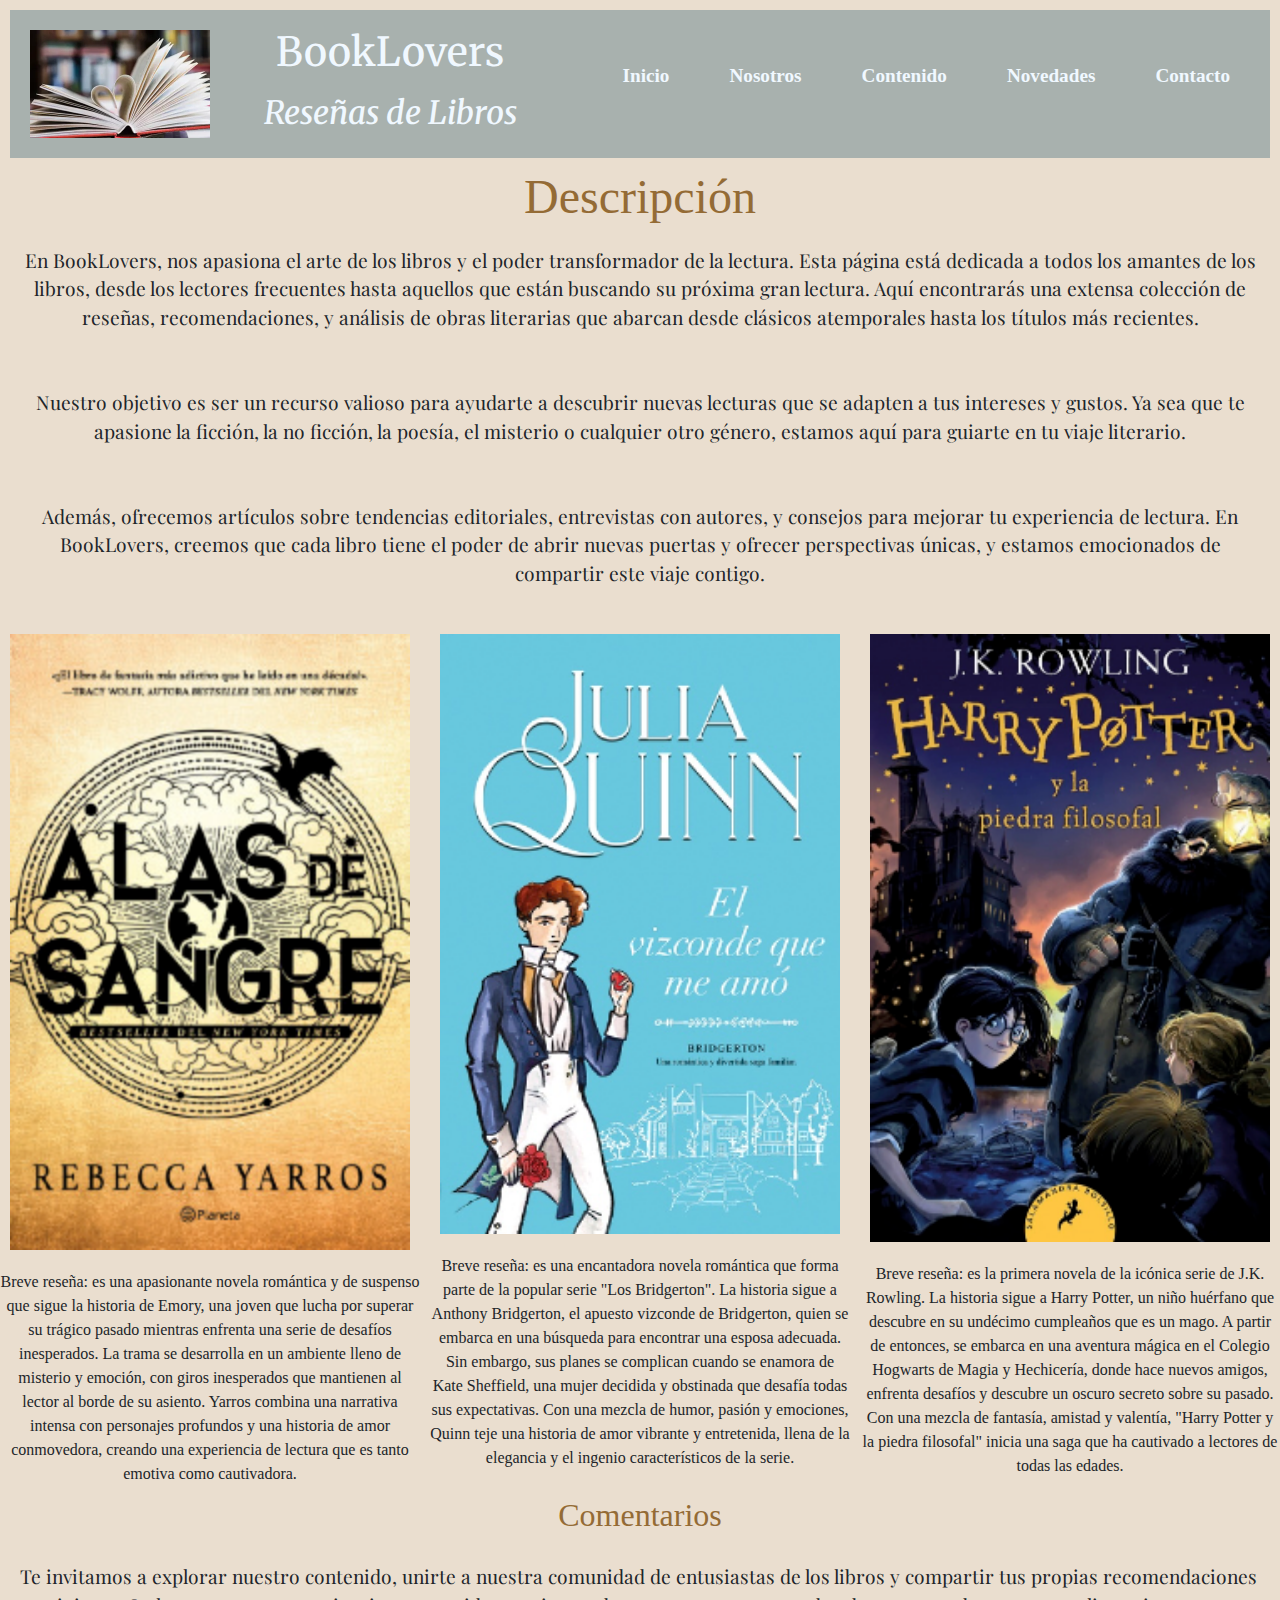
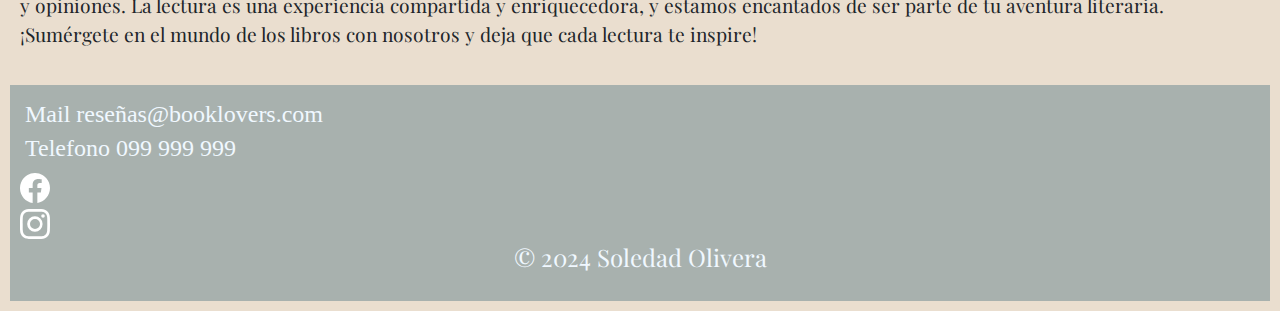
<file: index.html>
<!DOCTYPE html>
<html lang="es">
<head>
    <meta charset="UTF-8">
    <meta http-equiv="X-UA-Compatible" content="ie=edge">
    <meta name="viewport" content="width=device-width, initial-scale=1.0">
    <link rel="shortcut icon" href="./img/favicon.ico" type="image/x-icon">
    <meta name="description" content="Reseñas sobre libros: concretas e interesantes para tomar la decisión de leerlos.">
    <meta name="keywords" content="HTML, CONTACTO, CONTENIDO, NOSOTROS, NOVEDADES, LIBROS, RESEÑA, JS, CSS, AOS, BOOTSTRAP, BOOKLOVERS">

    <!-- Incerto cd, de google fonts -->
    <link rel="preconnect" href="https://fonts.googleapis.com">
    <link rel="preconnect" href="https://fonts.gstatic.com" crossorigin>
    <link href="https://fonts.googleapis.com/css2?family=Merriweather:ital,wght@0,300;0,400;0,700;0,900;1,300;1,400;1,700;1,900&family=Playfair+Display:ital,wght@0,400..900;1,400..900&display=swap" rel="stylesheet">

   <!-- Inserto Bootstrap´s CSS y JS -->
    <link href="https://cdn.jsdelivr.net/npm/bootstrap@5.3.3/dist/css/bootstrap.min.css" rel="stylesheet" integrity="sha384-QWTKZyjpPEjISv5WaRU9OFeRpok6YctnYmDr5pNlyT2bRjXh0JMhjY6hW+ALEwIH" crossorigin="anonymous">

    <!-- Inserto Animaciones-->
    <link rel="stylesheet" href="https://cdnjs.cloudflare.com/ajax/libs/animate.css/4.1.1/animate.min.css">

    <!-- Inserto AOS-->
    <link href="https://unpkg.com/aos@2.3.1/dist/aos.css" rel="stylesheet">

    <!-- Aca inserto css -->
    <link rel="stylesheet" href="./css/style.css">

    <title>BookLovers</title>
</head>
<body>
   <header>
    <img src="./img/Logo.png" alt="Logo BookLovers">
    <div class="section_titulo">
        <h1>BookLovers</h1>
        <h2><em>Reseñas de Libros</em></h2>
    </div>   
    <nav>
        <label class="label-hamburguesa" for="menu-hamburguesa">
            <svg xmlns="http://www.w3.org/2000/svg" width="40" height="40" fill="currentColor" class="list_icon" viewBox="0 0 16 16">
                <path fill-rule="evenodd" d="M2.5 12a.5.5 0 0 1 .5-.5h10a.5.5 0 0 1 0 1H3a.5.5 0 0 1-.5-.5m0-4a.5.5 0 0 1 .5-.5h10a.5.5 0 0 1 0 1H3a.5.5 0 0 1-.5-.5m0-4a.5.5 0 0 1 .5-.5h10a.5.5 0 0 1 0 1H3a.5.5 0 0 1-.5-.5"/>
              </svg>
        </label>
        <input class="menu-hamburguesa" type="checkbox" name="" id="menu-hamburguesa">
         <ul class="menu">
            <li> 
                <a href="#">Inicio</a>
            </li>
            <li>
                <a href="./pages/nosotros.html">Nosotros</a>
            </li>
            <li> 
                <a href="./pages/contenido.html">Contenido</a>
            </li>
            <li> 
                <a href="./pages/novedades.html">Novedades</a>
            </li>
            <li>
                <a href="./pages/contacto.html">Contacto</a>
            </li>
        </ul>
    </nav>
   </header>

   <main class="acomodar_contenido">
    <section class="section1">
        <h2 class="subtitulo animate__animated animate__heartBeat">Descripción</h2>
        <p> En BookLovers, nos apasiona el arte de los libros y el poder transformador de la lectura. Esta página está dedicada a todos los amantes de los libros, desde los lectores frecuentes hasta aquellos que están buscando su próxima gran lectura. Aquí encontrarás una extensa colección de reseñas, recomendaciones, y análisis de obras literarias que abarcan desde clásicos atemporales hasta los títulos más recientes.
        </p>    
        <p>Nuestro objetivo es ser un recurso valioso para ayudarte a descubrir nuevas lecturas que se adapten a tus intereses y gustos. Ya sea que te apasione la ficción, la no ficción, la poesía, el misterio o cualquier otro género, estamos aquí para guiarte en tu viaje literario. 
        </p>
        <p>Además, ofrecemos artículos sobre tendencias editoriales, entrevistas con autores, y consejos para mejorar tu experiencia de lectura. En BookLovers, creemos que cada libro tiene el poder de abrir nuevas puertas y ofrecer perspectivas únicas, y estamos emocionados de compartir este viaje contigo. 
        </p>  
    </section>
    <section class="section2">
        <div class="imagenes"> 
            <div class="imagenes1"> 
                <img src="./img/Libro1.png" data-aos="zoom-in" alt="Libro Alas de Sangre">
                <p class="parrafo"> Breve reseña: es una apasionante novela romántica y de suspenso que sigue la historia de Emory, una joven que lucha por superar su trágico pasado mientras enfrenta una serie de desafíos inesperados. La trama se desarrolla en un ambiente lleno de misterio y emoción, con giros inesperados que mantienen al lector al borde de su asiento. Yarros combina una narrativa intensa con personajes profundos y una historia de amor conmovedora, creando una experiencia de lectura que es tanto emotiva como cautivadora.</p>
            </div>
            <div class="imagenes1"> 
                <img src="./img/Libro2.png" data-aos="zoom-in" alt="Libro El Vizconde que me amo"> 
                <p class="parrafo"> Breve reseña: es una encantadora novela romántica que forma parte de la popular serie "Los Bridgerton". La historia sigue a Anthony Bridgerton, el apuesto vizconde de Bridgerton, quien se embarca en una búsqueda para encontrar una esposa adecuada. Sin embargo, sus planes se complican cuando se enamora de Kate Sheffield, una mujer decidida y obstinada que desafía todas sus expectativas. Con una mezcla de humor, pasión y emociones, Quinn teje una historia de amor vibrante y entretenida, llena de la elegancia y el ingenio característicos de la serie.</p>
            </div>
            <div class="imagenes1"> 
                <img src="./img/Libro3.png" data-aos="zoom-in" alt="Libro Harry Potter y la Piedra Filosofal">
                <p class="parrafo"> Breve reseña: es la primera novela de la icónica serie de J.K. Rowling. La historia sigue a Harry Potter, un niño huérfano que descubre en su undécimo cumpleaños que es un mago. A partir de entonces, se embarca en una aventura mágica en el Colegio Hogwarts de Magia y Hechicería, donde hace nuevos amigos, enfrenta desafíos y descubre un oscuro secreto sobre su pasado. Con una mezcla de fantasía, amistad y valentía, "Harry Potter y la piedra filosofal" inicia una saga que ha cautivado a lectores de todas las edades.</p> 
            </div>
        </div>
    </section>
    <section class="section3">
        <h2 class="subtitulo">Comentarios</h2>
        <p>Te invitamos a explorar nuestro contenido, unirte a nuestra comunidad de entusiastas de los libros y compartir tus propias recomendaciones y opiniones. La lectura es una experiencia compartida y enriquecedora, y estamos encantados de ser parte de tu aventura literaria. ¡Sumérgete en el mundo de los libros con nosotros y deja que cada lectura te inspire!</p>
    </section>
   </main>

   <footer>
    <h4>Mail reseñas@booklovers.com</h4>
    <h4>Telefono 099 999 999</h4>
    <div class="social-media">
        <div class="Facebook">
            <a href="https://www.facebook.com/facebook?locale=es_LA" target="_blank" aria-label="Facebook">
            <svg xmlns="http://www.w3.org/2000/svg" width="30" height="30" fill="currentColor" class="bi bi-facebook" viewBox="0 0 16 16">
                <path d="M16 8.049c0-4.446-3.582-8.05-8-8.05C3.58 0-.002 3.603-.002 8.05c0 4.017 2.926 7.347 6.75 7.951v-5.625h-2.03V8.05H6.75V6.275c0-2.017 1.195-3.131 3.022-3.131.876 0 1.791.157 1.791.157v1.98h-1.009c-.993 0-1.303.621-1.303 1.258v1.51h2.218l-.354 2.326H9.25V16c3.824-.604 6.75-3.934 6.75-7.951"/>
            </svg>
            </a>
        </div>
        <div class="Instagram"> 
            <a href="https://www.instagram.com/" target="_blank" aria-label="Instagram">
            <svg xmlns="http://www.w3.org/2000/svg" width="30" height="30" fill="currentColor" class="bi bi-instagram" viewBox="0 0 16 16">
                <path d="M8 0C5.829 0 5.556.01 4.703.048 3.85.088 3.269.222 2.76.42a3.9 3.9 0 0 0-1.417.923A3.9 3.9 0 0 0 .42 2.76C.222 3.268.087 3.85.048 4.7.01 5.555 0 5.827 0 8.001c0 2.172.01 2.444.048 3.297.04.852.174 1.433.372 1.942.205.526.478.972.923 1.417.444.445.89.719 1.416.923.51.198 1.09.333 1.942.372C5.555 15.99 5.827 16 8 16s2.444-.01 3.298-.048c.851-.04 1.434-.174 1.943-.372a3.9 3.9 0 0 0 1.416-.923c.445-.445.718-.891.923-1.417.197-.509.332-1.09.372-1.942C15.99 10.445 16 10.173 16 8s-.01-2.445-.048-3.299c-.04-.851-.175-1.433-.372-1.941a3.9 3.9 0 0 0-.923-1.417A3.9 3.9 0 0 0 13.24.42c-.51-.198-1.092-.333-1.943-.372C10.443.01 10.172 0 7.998 0zm-.717 1.442h.718c2.136 0 2.389.007 3.232.046.78.035 1.204.166 1.486.275.373.145.64.319.92.599s.453.546.598.92c.11.281.24.705.275 1.485.039.843.047 1.096.047 3.231s-.008 2.389-.047 3.232c-.035.78-.166 1.203-.275 1.485a2.5 2.5 0 0 1-.599.919c-.28.28-.546.453-.92.598-.28.11-.704.24-1.485.276-.843.038-1.096.047-3.232.047s-2.39-.009-3.233-.047c-.78-.036-1.203-.166-1.485-.276a2.5 2.5 0 0 1-.92-.598 2.5 2.5 0 0 1-.6-.92c-.109-.281-.24-.705-.275-1.485-.038-.843-.046-1.096-.046-3.233s.008-2.388.046-3.231c.036-.78.166-1.204.276-1.486.145-.373.319-.64.599-.92s.546-.453.92-.598c.282-.11.705-.24 1.485-.276.738-.034 1.024-.044 2.515-.045zm4.988 1.328a.96.96 0 1 0 0 1.92.96.96 0 0 0 0-1.92m-4.27 1.122a4.109 4.109 0 1 0 0 8.217 4.109 4.109 0 0 0 0-8.217m0 1.441a2.667 2.667 0 1 1 0 5.334 2.667 2.667 0 0 1 0-5.334"/>
            </svg>
            </a>
        </div>
     </div>
    <div class="Copyright">
        <p>&copy; 2024 Soledad Olivera</p>
    </div>
        
   </footer>

   <script src="https://cdn.jsdelivr.net/npm/bootstrap@5.3.3/dist/js/bootstrap.bundle.min.js" integrity="sha384-YvpcrYf0tY3lHB60NNkmXc5s9fDVZLESaAA55NDzOxhy9GkcIdslK1eN7N6jIeHz" crossorigin="anonymous"></script>

   <script src="https://unpkg.com/aos@2.3.1/dist/aos.js"></script>
   <script> AOS.init({   easing: 'ease-out-back',duration: 2000});</script>
</body>
</html>
</file>
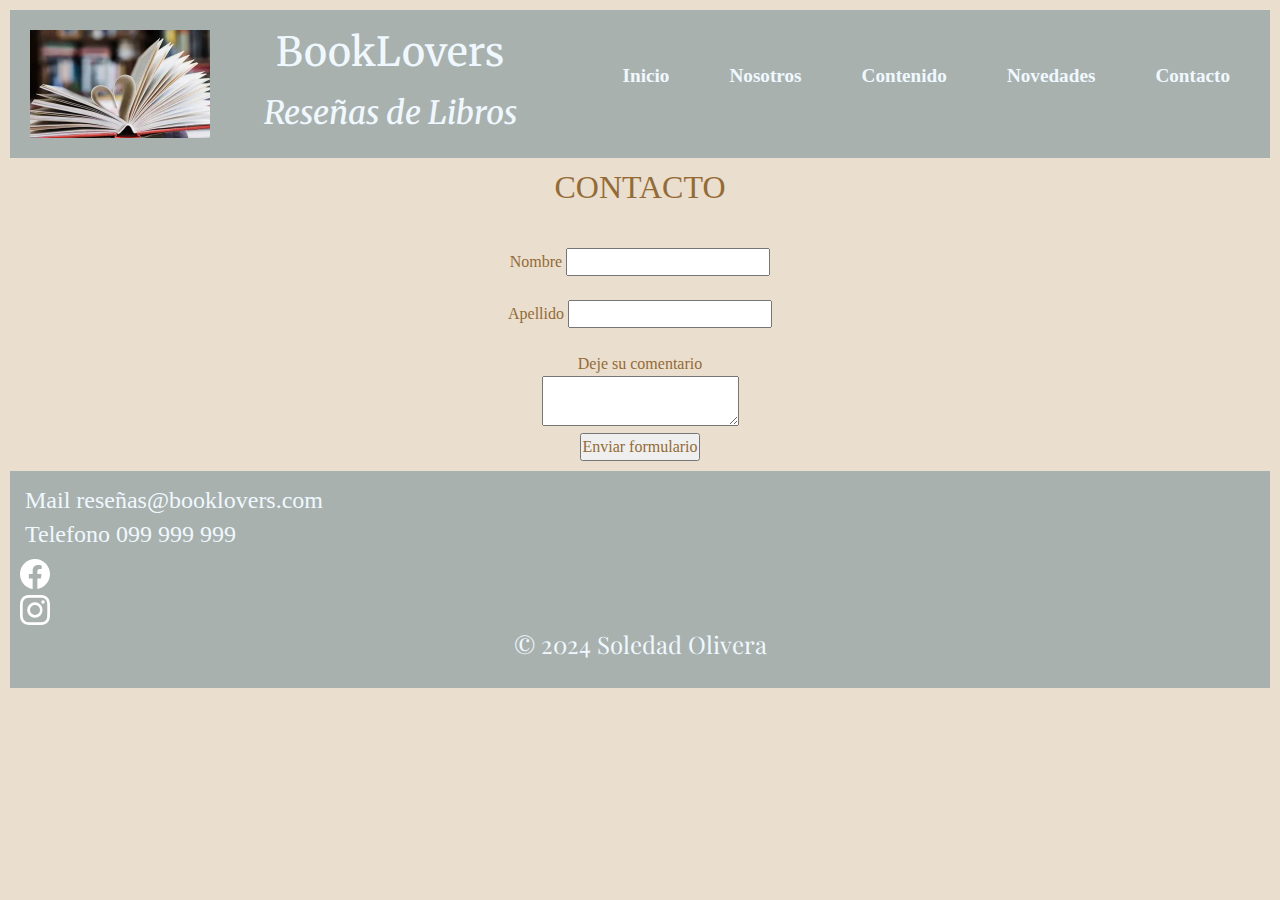
<file: pages/contacto.html>
<!DOCTYPE html>
<html lang="es">
<head>
    <meta charset="UTF-8">
    <meta http-equiv="X-UA-Compatible" content="ie=edge">
    <meta name="viewport" content="width=device-width, initial-scale=1.0">
    <link rel="shortcut icon" href="../img/favicon.ico" type="image/x-icon">
    <meta name="description" content="Reseñas sobre libros: concretas e interesantes para tomar la decisión de leerlos.">
    <meta name="keywords" content="HTML, CONTACTO, CONTENIDO, NOSOTROS, NOVEDADES, LIBROS, RESEÑA, JS, CSS, AOS, BOOTSTRAP, BOOKLOVERS">

    <!-- Incerto cd, de google fonts -->
    <link rel="preconnect" href="https://fonts.googleapis.com">
    <link rel="preconnect" href="https://fonts.gstatic.com" crossorigin>
    <link href="https://fonts.googleapis.com/css2?family=Merriweather:ital,wght@0,300;0,400;0,700;0,900;1,300;1,400;1,700;1,900&family=Playfair+Display:ital,wght@0,400..900;1,400..900&display=swap" rel="stylesheet">

    <!-- Inserto Bootstrap´s CSS y JS -->
    <link href="https://cdn.jsdelivr.net/npm/bootstrap@5.3.3/dist/css/bootstrap.min.css" rel="stylesheet" integrity="sha384-QWTKZyjpPEjISv5WaRU9OFeRpok6YctnYmDr5pNlyT2bRjXh0JMhjY6hW+ALEwIH" crossorigin="anonymous">

    <!-- Inserto Animaciones-->
    <link rel="stylesheet" href="https://cdnjs.cloudflare.com/ajax/libs/animate.css/4.1.1/animate.min.css">

    <!-- Inserto AOS-->
    <link href="https://unpkg.com/aos@2.3.1/dist/aos.css" rel="stylesheet">
  
    <!-- Aca inserto css -->
    <link rel="stylesheet" href="../css/style.css">
     
    <title>BookLovers | Contacto</title>
</head>
<body>
   <header>
    <img src="../img/Logo.png" alt="Logo BookLovers">
    <div class="section_titulo">
        <h1>BookLovers</h1>
        <h2><em>Reseñas de Libros</em></h2>
    </div> 
    <nav>
        <label class="label-hamburguesa" for="menu-hamburguesa">
            <svg xmlns="http://www.w3.org/2000/svg" width="40" height="40" fill="currentColor" class="list_icon" viewBox="0 0 16 16">
                <path fill-rule="evenodd" d="M2.5 12a.5.5 0 0 1 .5-.5h10a.5.5 0 0 1 0 1H3a.5.5 0 0 1-.5-.5m0-4a.5.5 0 0 1 .5-.5h10a.5.5 0 0 1 0 1H3a.5.5 0 0 1-.5-.5m0-4a.5.5 0 0 1 .5-.5h10a.5.5 0 0 1 0 1H3a.5.5 0 0 1-.5-.5"/>
              </svg>
        </label>
        <input class="menu-hamburguesa" type="checkbox" name="" id="menu-hamburguesa">
        <ul class="menu">
            <li> 
                <a href="../index.html">Inicio</a>
            </li>
            <li>
                <a href="nosotros.html">Nosotros</a>
            </li>
            <li> 
                <a href="contenido.html">Contenido</a>
            </li>
            <li> 
                <a href="novedades.html">Novedades</a>
            </li>
            <li>
                <a href="contacto.html">Contacto</a>
            </li>
        </ul>
    </nav>
   </header>
   <main>
    <section class="contacto">
        <h2 class="subtitulo">CONTACTO</h2>
        <br>
        <form class="formulario"action="">
            <div>
                <label for="name" class="subtitulo">Nombre</label>
                <input type="text" name="name">
            </div>
            <br>
            <div>
                <label for="surname" class="subtitulo">Apellido</label>
                <input type="text" name="surname">
            </div>
            <br>
            <div>
                <label for="comentario" class="subtitulo">Deje su comentario</label>
                <br>
                <textarea name="comentario" id=""></textarea>
            </div>
            <div>
                <input type="submit" value="Enviar formulario" class="subtitulo">
            </div>

        </form>
    </section>
   </main>

   <footer>
    <h4>Mail reseñas@booklovers.com</h4>
    <h4>Telefono 099 999 999</h4>
    <div class="social-media">
        <div class="Facebook">
            <a href="https://www.facebook.com/facebook?locale=es_LA" target="_blank" aria-label="Facebook">
            <svg xmlns="http://www.w3.org/2000/svg" width="30" height="30" fill="currentColor" class="bi bi-facebook" viewBox="0 0 16 16">
                <path d="M16 8.049c0-4.446-3.582-8.05-8-8.05C3.58 0-.002 3.603-.002 8.05c0 4.017 2.926 7.347 6.75 7.951v-5.625h-2.03V8.05H6.75V6.275c0-2.017 1.195-3.131 3.022-3.131.876 0 1.791.157 1.791.157v1.98h-1.009c-.993 0-1.303.621-1.303 1.258v1.51h2.218l-.354 2.326H9.25V16c3.824-.604 6.75-3.934 6.75-7.951"/>
            </svg>
            </a>
        </div>
        <div class="Instagram"> 
            <a href="https://www.instagram.com/" target="_blank" aria-label="Instagram">
            <svg xmlns="http://www.w3.org/2000/svg" width="30" height="30" fill="currentColor" class="bi bi-instagram" viewBox="0 0 16 16">
                <path d="M8 0C5.829 0 5.556.01 4.703.048 3.85.088 3.269.222 2.76.42a3.9 3.9 0 0 0-1.417.923A3.9 3.9 0 0 0 .42 2.76C.222 3.268.087 3.85.048 4.7.01 5.555 0 5.827 0 8.001c0 2.172.01 2.444.048 3.297.04.852.174 1.433.372 1.942.205.526.478.972.923 1.417.444.445.89.719 1.416.923.51.198 1.09.333 1.942.372C5.555 15.99 5.827 16 8 16s2.444-.01 3.298-.048c.851-.04 1.434-.174 1.943-.372a3.9 3.9 0 0 0 1.416-.923c.445-.445.718-.891.923-1.417.197-.509.332-1.09.372-1.942C15.99 10.445 16 10.173 16 8s-.01-2.445-.048-3.299c-.04-.851-.175-1.433-.372-1.941a3.9 3.9 0 0 0-.923-1.417A3.9 3.9 0 0 0 13.24.42c-.51-.198-1.092-.333-1.943-.372C10.443.01 10.172 0 7.998 0zm-.717 1.442h.718c2.136 0 2.389.007 3.232.046.78.035 1.204.166 1.486.275.373.145.64.319.92.599s.453.546.598.92c.11.281.24.705.275 1.485.039.843.047 1.096.047 3.231s-.008 2.389-.047 3.232c-.035.78-.166 1.203-.275 1.485a2.5 2.5 0 0 1-.599.919c-.28.28-.546.453-.92.598-.28.11-.704.24-1.485.276-.843.038-1.096.047-3.232.047s-2.39-.009-3.233-.047c-.78-.036-1.203-.166-1.485-.276a2.5 2.5 0 0 1-.92-.598 2.5 2.5 0 0 1-.6-.92c-.109-.281-.24-.705-.275-1.485-.038-.843-.046-1.096-.046-3.233s.008-2.388.046-3.231c.036-.78.166-1.204.276-1.486.145-.373.319-.64.599-.92s.546-.453.92-.598c.282-.11.705-.24 1.485-.276.738-.034 1.024-.044 2.515-.045zm4.988 1.328a.96.96 0 1 0 0 1.92.96.96 0 0 0 0-1.92m-4.27 1.122a4.109 4.109 0 1 0 0 8.217 4.109 4.109 0 0 0 0-8.217m0 1.441a2.667 2.667 0 1 1 0 5.334 2.667 2.667 0 0 1 0-5.334"/>
            </svg>
            </a>
        </div>
     </div>
    <div class="Copyright">
        <p>&copy; 2024 Soledad Olivera</p>
    </div>

   </footer>
   <script src="https://cdn.jsdelivr.net/npm/bootstrap@5.3.3/dist/js/bootstrap.bundle.min.js" integrity="sha384-YvpcrYf0tY3lHB60NNkmXc5s9fDVZLESaAA55NDzOxhy9GkcIdslK1eN7N6jIeHz" crossorigin="anonymous"></script>

   <script src="https://unpkg.com/aos@2.3.1/dist/aos.js"></script>
   <script> AOS.init({   easing: 'ease-out-back',duration: 2000});</script>
</body>
</html>
</file>
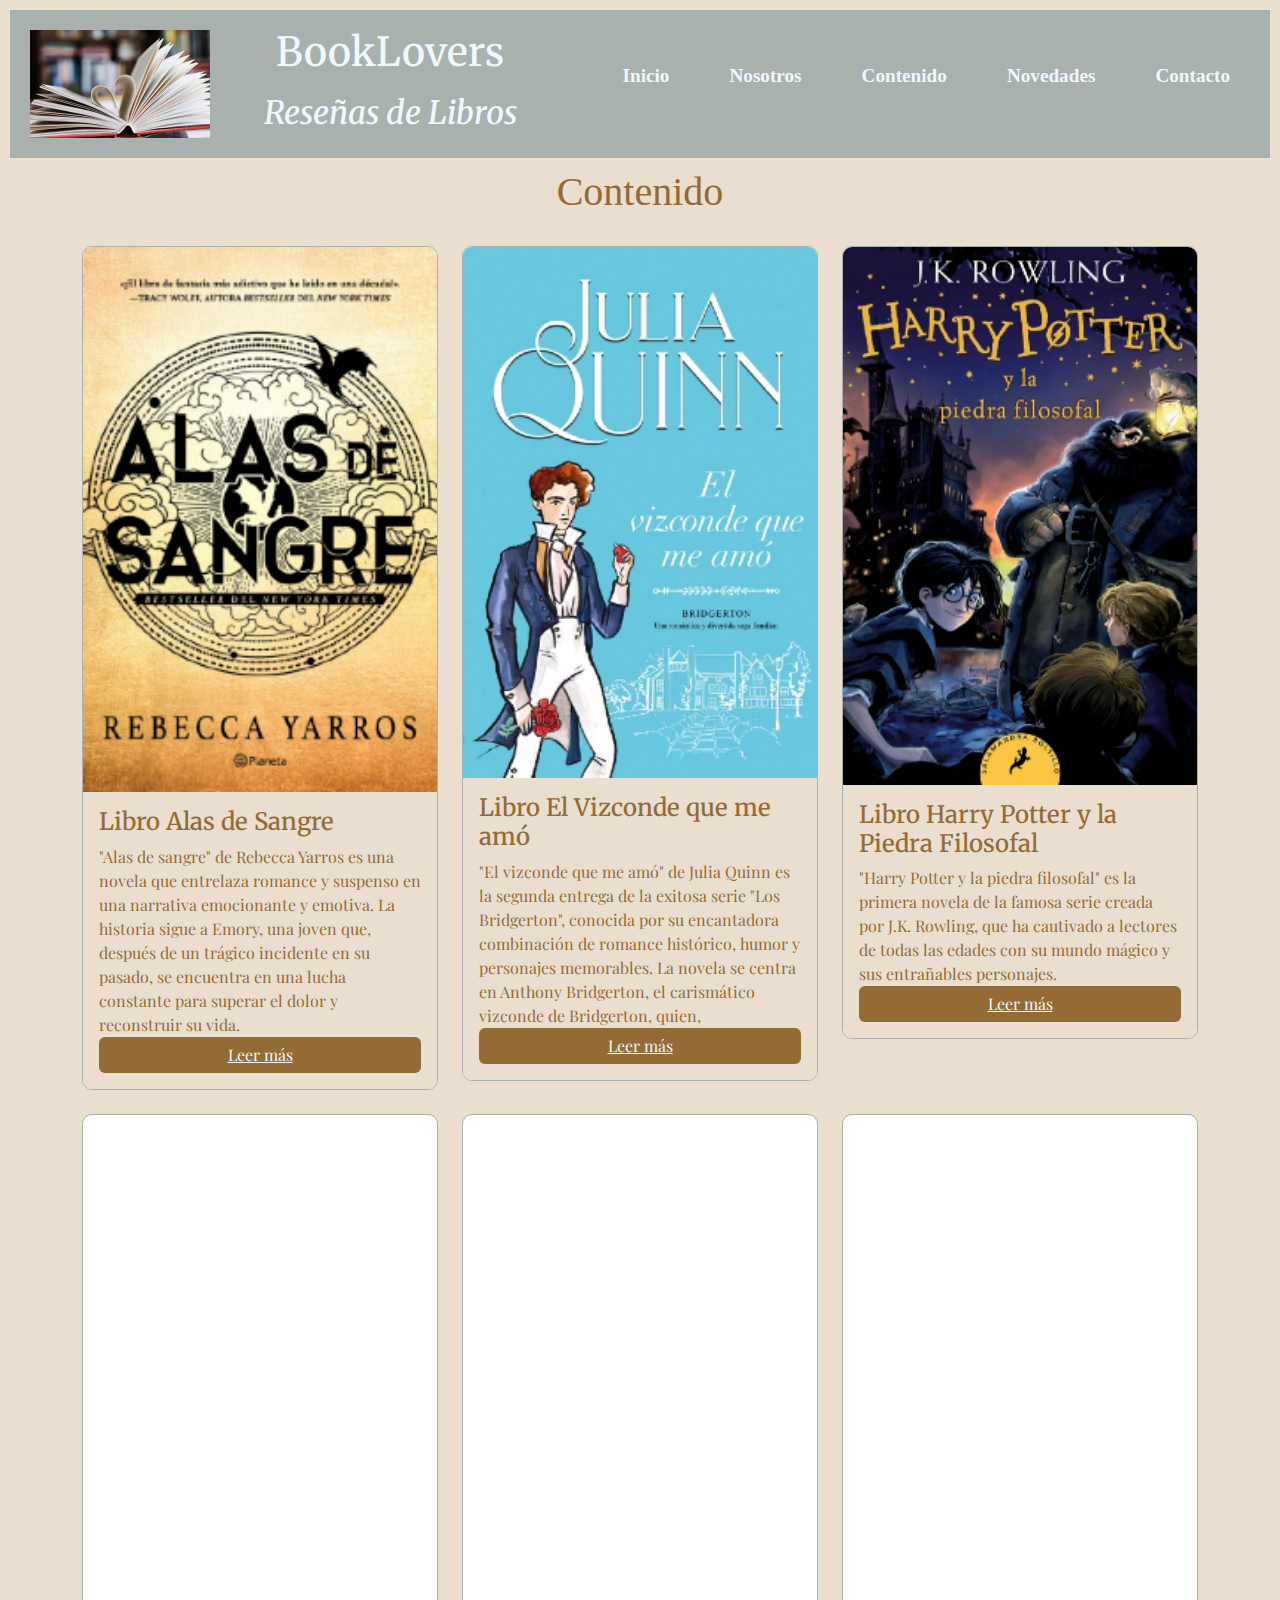
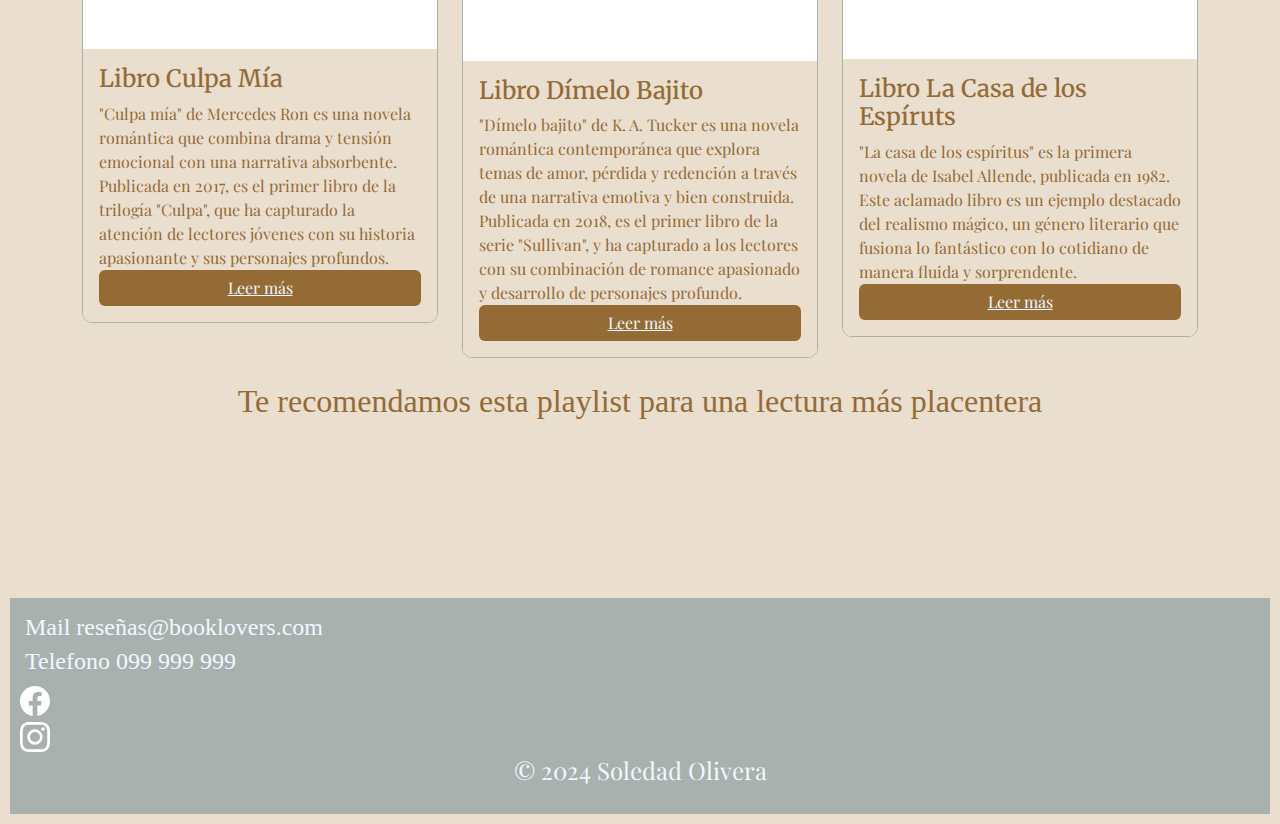
<file: pages/contenido.html>
<!DOCTYPE html>
<html lang="es">
<head>
   <meta charset="UTF-8">
   <meta http-equiv="X-UA-Compatible" content="ie=edge">
   <meta name="viewport" content="width=device-width, initial-scale=1.0">
   <link rel="shortcut icon" href="../img/favicon.ico" type="image/x-icon">
   <meta name="description" content="Reseñas sobre libros: concretas e interesantes para tomar la decisión de leerlos.">
   <meta name="keywords" content="HTML, CONTACTO, CONTENIDO, NOSOTROS, NOVEDADES, LIBROS, RESEÑA, JS, CSS, AOS, BOOTSTRAP, BOOKLOVERS">

   <!-- Inserto cd, de google fonts -->
   <link rel="preconnect" href="https://fonts.googleapis.com">
   <link rel="preconnect" href="https://fonts.gstatic.com" crossorigin>
   <link href="https://fonts.googleapis.com/css2?family=Merriweather:ital,wght@0,300;0,400;0,700;0,900;1,300;1,400;1,700;1,900&family=Playfair+Display:ital,wght@0,400..900;1,400..900&display=swap" rel="stylesheet">

   <!-- Inserto Bootstrap´s CSS y JS -->
   <link href="https://cdn.jsdelivr.net/npm/bootstrap@5.3.3/dist/css/bootstrap.min.css" rel="stylesheet" integrity="sha384-QWTKZyjpPEjISv5WaRU9OFeRpok6YctnYmDr5pNlyT2bRjXh0JMhjY6hW+ALEwIH" crossorigin="anonymous">

   <!-- Inserto Animaciones-->
   <link rel="stylesheet" href="https://cdnjs.cloudflare.com/ajax/libs/animate.css/4.1.1/animate.min.css">

   <!-- Inserto AOS-->
   <link href="https://unpkg.com/aos@2.3.1/dist/aos.css" rel="stylesheet">

   <!-- Aca inserto css -->
   <link rel="stylesheet" href="../css/style.css">

   <title>BookLovers | Contenido</title>
</head>
<body>
    <header>
        <img src="../img/Logo.png" alt="Logo BookLovers">
        <div class="section_titulo">
            <h1>BookLovers</h1>
            <h2><em>Reseñas de Libros</em></h2>
        </div>
        <nav>
            <label class="label-hamburguesa" for="menu-hamburguesa">
                <svg xmlns="http://www.w3.org/2000/svg" width="40" height="40" fill="currentColor" class="list_icon" viewBox="0 0 16 16">
                    <path fill-rule="evenodd" d="M2.5 12a.5.5 0 0 1 .5-.5h10a.5.5 0 0 1 0 1H3a.5.5 0 0 1-.5-.5m0-4a.5.5 0 0 1 .5-.5h10a.5.5 0 0 1 0 1H3a.5.5 0 0 1-.5-.5m0-4a.5.5 0 0 1 .5-.5h10a.5.5 0 0 1 0 1H3a.5.5 0 0 1-.5-.5"/>
                  </svg>
            </label>
            <input class="menu-hamburguesa" type="checkbox" name="" id="menu-hamburguesa">
            <ul class="menu">
                <li>
                    <a href="../index.html">Inicio</a>
                </li>
                <li>
                    <a href="nosotros.html">Nosotros</a>
                </li>
                <li>
                    <a href="contenido.html">Contenido</a>
                </li>
                <li>
                    <a href="novedades.html">Novedades</a>
                </li>
                <li>
                    <a href="contacto.html">Contacto</a>
                </li>
            </ul>
        </nav>
    </header>
    <main>
        <section class="contenido">
          <div class="container">
            <h2 class="subtitulo animate__animated animate__swing">Contenido</h2>
            <div class="row">
              <!-- Card 1 -->
              <div class="col-12 col-lg-4 mb-4">
                <div class="card">
                  <img src="../img/Libro1.png" class="card-img-top" data-aos="zoom-in" alt="Libro Alas de Sangre">
                  <div class="card-body">
                    <h5 class="card-title">Libro Alas de Sangre</h5>
                    <p class="card-text">
                      "Alas de sangre" de Rebecca Yarros es una novela que entrelaza romance y suspenso en una narrativa emocionante y emotiva. La historia sigue a Emory, una joven que, después de un trágico incidente en su pasado, se encuentra en una lucha constante para superar el dolor y reconstruir su vida. 
                        <input type="checkbox" id="toggle1" class="toggle-checkbox"/>
                        <label for="toggle1" class="btn toggle-label">Leer más</label>
                        <span class="more-content">La trama se desarrolla en un entorno lleno de misterio y tensión, donde Emory se ve envuelta en una serie de eventos inesperados que desafían sus habilidades y su fortaleza emocional.

                          Yarros crea una atmósfera absorbente al combinar elementos de intriga y romance, mientras explora temas profundos como el amor, el perdón y la resiliencia. La protagonista, Emory, es un personaje bien desarrollado que enfrenta sus demonios internos mientras navega por las complejidades de sus relaciones personales y profesionales. La interacción con otros personajes, particularmente con el interés romántico de la novela, añade una capa adicional de profundidad y emoción a la historia.
                          
                          Con una prosa fluida y una trama bien estructurada, "Alas de sangre" mantiene a los lectores enganchados a través de giros inesperados y momentos de gran intensidad emocional. La novela no solo ofrece una historia de amor apasionada, sino también una reflexión sobre la superación personal y la capacidad de encontrar la esperanza en medio de la adversidad.
                          
                          Rebecca Yarros demuestra su habilidad para tejer una narrativa cautivadora con personajes complejos y situaciones intrigantes, haciendo de "Alas de sangre" una lectura que promete mantener al lector interesado hasta la última página.</span>
                        <label for="toggle1" class="toggle-label-collapsed">Leer menos</label>
                      </p>
                  </div>
                </div>
              </div>
              <!-- Card 2 -->
              <div class="col-12 col-lg-4 mb-4">
                <div class="card">
                  <img src="../img/Libro2.png" class="card-img-top" data-aos="zoom-in" alt="Libro El Vizconde que me amo">
                  <div class="card-body">
                    <h5 class="card-title">Libro El Vizconde que me amó</h5>
                    <p class="card-text">
                      "El vizconde que me amó" de Julia Quinn es la segunda entrega de la exitosa serie "Los Bridgerton", conocida por su encantadora combinación de romance histórico, humor y personajes memorables. La novela se centra en Anthony Bridgerton, el carismático vizconde de Bridgerton, quien, 
                        <input type="checkbox" id="toggle2" class="toggle-checkbox"/>
                        <label for="toggle2" class="btn toggle-label">Leer más</label>
                        <span class="more-content">tras la trágica muerte de su padre, ha decidido que es el momento de casarse. Sin embargo, sus intenciones de encontrar una esposa adecuada se complican de manera inesperada.

                          La historia comienza con Anthony decidido a encontrar una esposa que sea tanto respetable como adecuada para cumplir con sus deberes familiares. Para evitar un matrimonio basado en la pasión y el deseo, planea casarse con una mujer que sea prudente y discreta. Su búsqueda se ve alterada cuando conoce a Kate Sheffield, una joven mujer de espíritu indomable y pasión ardiente que desafía todas sus expectativas.
                          
                          Kate, con su fuerte personalidad y su aguda inteligencia, es la hermana de la mejor amiga de Anthony, lo que complica aún más la situación. A medida que Kate y Anthony se conocen mejor, surge una tensión palpable entre ellos. La relación entre ambos evoluciona de una serie de enfrentamientos y discusiones a una profunda conexión emocional y romántica. La novela explora temas de amor verdadero, la importancia de la comunicación en una relación y la lucha interna entre el deber y el deseo personal.
                          
                          Julia Quinn utiliza su característico estilo de escritura ingenioso y cálido para desarrollar una historia rica en matices. Los diálogos son rápidos y llenos de humor, mientras que los personajes secundarios aportan una dosis de encanto y dinamismo que enriquece la trama. La historia también destaca por su exploración de la dinámica familiar de los Bridgerton, ofreciendo una visión íntima y divertida de esta icónica familia.
                          
                          "El vizconde que me amó" es una novela romántica que combina sofisticación y diversión, y que ofrece una experiencia de lectura satisfactoria tanto para los aficionados al romance histórico como para los nuevos lectores. La historia de Anthony y Kate es una celebración del amor y la capacidad de las personas para crecer y cambiar cuando encuentran a la persona adecuada.</span>
                        <label for="toggle2" class="toggle-label-collapsed">Leer menos</label>
                      </p>
                  </div>
                </div>
              </div>
              <!-- Card 3 -->
              <div class="col-12 col-lg-4 mb-4">
                <div class="card">
                  <img src="../img/Libro3.png" class="card-img-top" data-aos="zoom-in" alt="Libro Harry Potter y la Piedra Filosofal">
                  <div class="card-body">
                    <h5 class="card-title">Libro Harry Potter y la Piedra Filosofal</h5>
                    <p class="card-text">
                      "Harry Potter y la piedra filosofal" es la primera novela de la famosa serie creada por J.K. Rowling, que ha cautivado a lectores de todas las edades con su mundo mágico y sus entrañables personajes.
                        <input type="checkbox" id="toggle3" class="toggle-checkbox"/>
                        <label for="toggle3" class="btn toggle-label">Leer más</label>
                        <span class="more-content">Publicada por primera vez en 1997, la novela introduce a Harry Potter, un joven huérfano que ha pasado toda su vida en el hogar de sus desagradables tios, los Dursley, sin saber nada sobre su verdadera identidad.

                          La trama comienza con la sorprendente revelación de que Harry es un mago. En su undécimo cumpleaños, recibe una carta de Hogwarts, el Colegio de Magia y Hechicería, invitándolo a unirse a una comunidad de brujas y magos. A partir de aquí, la vida de Harry da un giro extraordinario. En Hogwarts, descubre que es famoso en el mundo mágico por haber sobrevivido a un ataque del temido mago oscuro, Lord Voldemort, quien mató a sus padres.
                          
                          En la escuela, Harry hace nuevos amigos, como Hermione Granger y Ron Weasley, y se enfrenta a desafíos tanto académicos como personales. A medida que avanza el curso, los tres amigos descubren la existencia de la Piedra Filosofal, un objeto mágico con el poder de otorgar la vida eterna. La trama se centra en su misión de proteger la piedra y evitar que caiga en las manos equivocadas, especialmente en las de Voldemort, quien busca regresar al poder.
                          
                          "Harry Potter y la piedra filosofal" es una mezcla fascinante de fantasía, aventura y crecimiento personal. Rowling crea un mundo ricamente detallado, lleno de magia, criaturas fantásticas y una historia de amistad y valentía. La narrativa es accesible y cautivadora, con una prosa que equilibra el asombro de lo nuevo con la profundidad emocional.
                          
                          Los personajes son bien desarrollados, desde el valiente y leal Harry, hasta la inteligente y diligente Hermione, y el divertido y leal Ron. La novela también introduce a una amplia gama de personajes secundarios y profesores memorables, como Albus Dumbledore y Severus Snape, que enriquecen la historia con sus propias historias y misterios.
                          
                          El libro aborda temas universales como el valor, la lealtad, y la elección entre el bien y el mal, presentando lecciones que resuenan tanto en el público joven como en el adulto. La combinación de elementos mágicos con problemas reales y el crecimiento de los personajes a lo largo de la novela crean una experiencia de lectura inmersiva y encantadora.
                          
                          "Harry Potter y la piedra filosofal" es el comienzo de una saga épica que ha dejado una huella indeleble en la literatura infantil y juvenil. Su impacto es evidente en su capacidad para inspirar a los lectores a soñar, imaginar y, sobre todo, creer en el poder de la magia y la amistad.</span>
                        <label for="toggle3" class="toggle-label-collapsed">Leer menos</label>
                      </p>
                  </div>
                </div>
              </div>
              <!-- Card 4 -->
              <div class="col-12 col-lg-4 mb-4">
                <div class="card">
                  <img src="../img/Libro4.png" class="card-img-top" data-aos="zoom-in" alt="Libro Culpa Mia">
                  <div class="card-body">
                    <h5 class="card-title">Libro Culpa Mía</h5>
                    <p class="card-text">
                      "Culpa mía" de Mercedes Ron es una novela romántica que combina drama y tensión emocional con una narrativa absorbente. Publicada en 2017, es el primer libro de la trilogía "Culpa", que ha capturado la atención de lectores jóvenes con su historia apasionante y sus personajes profundos.
                        <input type="checkbox" id="toggle4" class="toggle-checkbox"/>
                        <label for="toggle4" class="btn toggle-label">Leer más</label>
                        <span class="more-content">La trama sigue a Noa, una joven de 18 años que se encuentra en un momento crucial de su vida tras la trágica muerte de su madre. Ella se muda a un nuevo entorno con su padre, Julian, y su nueva familia. En esta nueva etapa, Noa se enfrenta a numerosos desafíos personales y familiares, incluida la complicada relación con su nuevo hermanastro, Nicholas.

                          Nicholas es un joven misterioso y problemático, cuya presencia en la vida de Noa cambia radicalmente su perspectiva. A pesar de su actitud desafiante y su aparente frialdad, Nicholas guarda secretos profundos que lentamente se revelan a lo largo de la novela. La atracción y el conflicto entre Noa y Nicholas se convierten en el núcleo de la historia, creando una tensión constante que mantiene a los lectores cautivados.
                          
                          La novela aborda temas de culpa, redención, y el impacto del pasado en el presente. Noa y Nicholas luchan con sus propios demonios internos, mientras buscan superar las dificultades que los han marcado. La narrativa explora cómo las decisiones y las acciones pasadas pueden influir en la vida actual y en las relaciones personales.
                          
                          Mercedes Ron utiliza una prosa envolvente y emotiva para desarrollar sus personajes y su historia. La química entre los protagonistas es palpable, y la evolución de su relación se maneja con delicadeza y realismo. Los personajes secundarios también juegan un papel importante, añadiendo profundidad y contexto a la trama principal.
                          
                          "Culpa mía" es una novela que combina romance con una exploración profunda de temas personales y familiares. La historia de Noa y Nicholas es tanto un viaje de autodescubrimiento como una historia de amor complicada, donde el dolor y la esperanza se entrelazan de manera conmovedora.
                          
                          Con su ritmo dinámico y sus giros inesperados, "Culpa mía" mantiene a los lectores interesados mientras exploran las emociones intensas y las complejidades de sus personajes. Es una lectura recomendada para aquellos que disfrutan de romances contemporáneos con una carga emocional significativa y personajes con capas complejas.</span>
                        <label for="toggle4" class="toggle-label-collapsed">Leer menos</label>
                      </p>
                  </div>
                </div>
              </div>
              <!-- Card 5 -->
              <div class="col-12 col-lg-4 mb-4">
                <div class="card">
                  <img src="../img/Libro5.png" class="card-img-top" data-aos="zoom-in" alt="Libro Dímelo Bajito">
                  <div class="card-body">
                    <h5 class="card-title">Libro Dímelo Bajito</h5>
                    <p class="card-text">
                      "Dímelo bajito" de K. A. Tucker es una novela romántica contemporánea que explora temas de amor, pérdida y redención a través de una narrativa emotiva y bien construida. Publicada en 2018, es el primer libro de la serie "Sullivan", y ha capturado a los lectores con su combinación de romance apasionado y desarrollo de personajes profundo.
                        <input type="checkbox" id="toggle5" class="toggle-checkbox"/>
                        <label for="toggle5" class="btn toggle-label">Leer más</label>
                        <span class="more-content">Lorem ipsum dolor sit amet, consectetur adipisicing elit. Expedita, temporibus? At, neque? Consectetur, pariatur. Accusamus perferendis ipsa provident, voluptates doloribus.</span>
                        <label for="toggle5" class="toggle-label-collapsed">Leer menos</label>
                      </p>
                  </div>
                </div>
              </div>
              <!-- Card 6-->
              <div class="col-12 col-lg-4 mb-4">
                <div class="card">
                  <img src="../img/Libro6.png" class="card-img-top" data-aos="zoom-in" alt="Libro La Casa de los Espíruts">
                  <div class="card-body">
                    <h5 class="card-title">Libro La Casa de los Espíruts</h5>
                    <p class="card-text">
                      "La casa de los espíritus" es la primera novela de Isabel Allende, publicada en 1982. Este aclamado libro es un ejemplo destacado del realismo mágico, un género literario que fusiona lo fantástico con lo cotidiano de manera fluida y sorprendente. 
                        <input type="checkbox" id="toggle6" class="toggle-checkbox"/>
                        <label for="toggle6" class="btn toggle-label">Leer más</label>
                        <span class="more-content">La obra no solo ha consolidado a Allende como una de las voces más importantes de la literatura latinoamericana, sino que también ha cautivado a lectores de todo el mundo con su rica narrativa y profundidad emocional.

                          La novela sigue a la familia Trueba a lo largo de varias generaciones en un país latinoamericano no específicamente nombrado, pero claramente inspirado en Chile. La historia comienza con Clara del Valle, una niña con poderes psíquicos que predice el futuro y tiene la capacidad de comunicarse con los espíritus. Su vida se entrelaza con la de Esteban Trueba, un joven ambicioso que, a pesar de sus intenciones iniciales de mejorar su situación, se convierte en un terrateniente poderoso y autoritario.
                          
                          La trama se desarrolla a través de una serie de episodios interconectados que exploran los temas de amor, poder, política, y la lucha por la justicia social. A medida que Clara y Esteban se casan y forman una familia, sus vidas se ven marcadas por eventos sobrenaturales y conflictos políticos que reflejan las tensiones sociales y políticas del país en el que viven.
                          
                          Isabel Allende emplea un estilo de narración que combina lo mágico con lo real, creando una atmósfera única y evocadora. El uso del realismo mágico permite a Allende abordar temas complejos de manera simbólica y poética, ofreciendo una perspectiva rica y multidimensional de la historia y los personajes. Las visiones de Clara y la presencia de elementos sobrenaturales en la vida cotidiana de la familia Trueba sirven como metáforas para los eventos históricos y los cambios sociales que afectan a la nación.
                          
                          La novela también examina las dinámicas familiares y las tensiones entre generaciones, explorando cómo las decisiones y las acciones de los padres impactan a sus hijos y, a su vez, cómo las nuevas generaciones buscan reconciliarse con el pasado. La narrativa es rica en simbolismo, y los personajes están profundamente desarrollados, con sus propias luchas internas y conflictos externos que reflejan las preocupaciones universales de la humanidad.
                          
                          "La casa de los espíritus" es una obra que ofrece una visión panorámica de la historia y la sociedad a través de la lente de lo mágico y lo cotidiano. La prosa de Allende es lírica y evocadora, y la estructura narrativa entrelaza las vidas de los personajes con eventos históricos y elementos sobrenaturales de manera armoniosa.
                          
                          La novela no solo es una exploración de la historia familiar de los Trueba, sino también una reflexión sobre el poder, la injusticia y la resistencia. A través de su rica narrativa y su estilo distintivo, Isabel Allende presenta una obra que es a la vez una saga épica y una meditación sobre el papel de la magia y la memoria en la historia personal y colectiva.</span>
                        <label for="toggle6" class="toggle-label-collapsed">Leer menos</label>
                      </p>
                  </div>
                </div>
              </div>
            </div>
          </div>
        </section>
        <section class="musica">
          <h2 class="subtitulo animate__animated animate__swing">Te recomendamos esta playlist para una lectura más placentera</h2>
          <iframe style="border-radius:12px" src="https://open.spotify.com/embed/playlist/4GJly5j8ythdNViZw1ZBsz?utm_source=generator&theme=0" width="100%" height="152" frameBorder="0" allowfullscreen="" allow="autoplay; clipboard-write; encrypted-media; fullscreen; picture-in-picture" loading="lazy"></iframe>
        </section>
    </main>

    <footer>
      <h4>Mail reseñas@booklovers.com</h4>
      <h4>Telefono 099 999 999</h4>
      <div class="social-media">
          <div class="Facebook">
              <a href="https://www.facebook.com/facebook?locale=es_LA" target="_blank" aria-label="Facebook">
              <svg xmlns="http://www.w3.org/2000/svg" width="30" height="30" fill="currentColor" class="bi bi-facebook" viewBox="0 0 16 16">
                  <path d="M16 8.049c0-4.446-3.582-8.05-8-8.05C3.58 0-.002 3.603-.002 8.05c0 4.017 2.926 7.347 6.75 7.951v-5.625h-2.03V8.05H6.75V6.275c0-2.017 1.195-3.131 3.022-3.131.876 0 1.791.157 1.791.157v1.98h-1.009c-.993 0-1.303.621-1.303 1.258v1.51h2.218l-.354 2.326H9.25V16c3.824-.604 6.75-3.934 6.75-7.951"/>
              </svg>
              </a>
          </div>
          <div class="Instagram"> 
              <a href="https://www.instagram.com/" target="_blank" aria-label="Instagram">
              <svg xmlns="http://www.w3.org/2000/svg" width="30" height="30" fill="currentColor" class="bi bi-instagram" viewBox="0 0 16 16">
                  <path d="M8 0C5.829 0 5.556.01 4.703.048 3.85.088 3.269.222 2.76.42a3.9 3.9 0 0 0-1.417.923A3.9 3.9 0 0 0 .42 2.76C.222 3.268.087 3.85.048 4.7.01 5.555 0 5.827 0 8.001c0 2.172.01 2.444.048 3.297.04.852.174 1.433.372 1.942.205.526.478.972.923 1.417.444.445.89.719 1.416.923.51.198 1.09.333 1.942.372C5.555 15.99 5.827 16 8 16s2.444-.01 3.298-.048c.851-.04 1.434-.174 1.943-.372a3.9 3.9 0 0 0 1.416-.923c.445-.445.718-.891.923-1.417.197-.509.332-1.09.372-1.942C15.99 10.445 16 10.173 16 8s-.01-2.445-.048-3.299c-.04-.851-.175-1.433-.372-1.941a3.9 3.9 0 0 0-.923-1.417A3.9 3.9 0 0 0 13.24.42c-.51-.198-1.092-.333-1.943-.372C10.443.01 10.172 0 7.998 0zm-.717 1.442h.718c2.136 0 2.389.007 3.232.046.78.035 1.204.166 1.486.275.373.145.64.319.92.599s.453.546.598.92c.11.281.24.705.275 1.485.039.843.047 1.096.047 3.231s-.008 2.389-.047 3.232c-.035.78-.166 1.203-.275 1.485a2.5 2.5 0 0 1-.599.919c-.28.28-.546.453-.92.598-.28.11-.704.24-1.485.276-.843.038-1.096.047-3.232.047s-2.39-.009-3.233-.047c-.78-.036-1.203-.166-1.485-.276a2.5 2.5 0 0 1-.92-.598 2.5 2.5 0 0 1-.6-.92c-.109-.281-.24-.705-.275-1.485-.038-.843-.046-1.096-.046-3.233s.008-2.388.046-3.231c.036-.78.166-1.204.276-1.486.145-.373.319-.64.599-.92s.546-.453.92-.598c.282-.11.705-.24 1.485-.276.738-.034 1.024-.044 2.515-.045zm4.988 1.328a.96.96 0 1 0 0 1.92.96.96 0 0 0 0-1.92m-4.27 1.122a4.109 4.109 0 1 0 0 8.217 4.109 4.109 0 0 0 0-8.217m0 1.441a2.667 2.667 0 1 1 0 5.334 2.667 2.667 0 0 1 0-5.334"/>
              </svg>
              </a>
          </div>
       </div>
      <div class="Copyright">
          <p>&copy; 2024 Soledad Olivera</p>
      </div>
    
    </footer>

  <script src="https://cdn.jsdelivr.net/npm/bootstrap@5.3.3/dist/js/bootstrap.bundle.min.js" integrity="sha384-YvpcrYf0tY3lHB60NNkmXc5s9fDVZLESaAA55NDzOxhy9GkcIdslK1eN7N6jIeHz" crossorigin="anonymous"></script>

  <script src="https://unpkg.com/aos@2.3.1/dist/aos.js"></script>
  <script> AOS.init({   easing: 'ease-out-back',duration: 2000});</script>
</body>
</html>
</file>
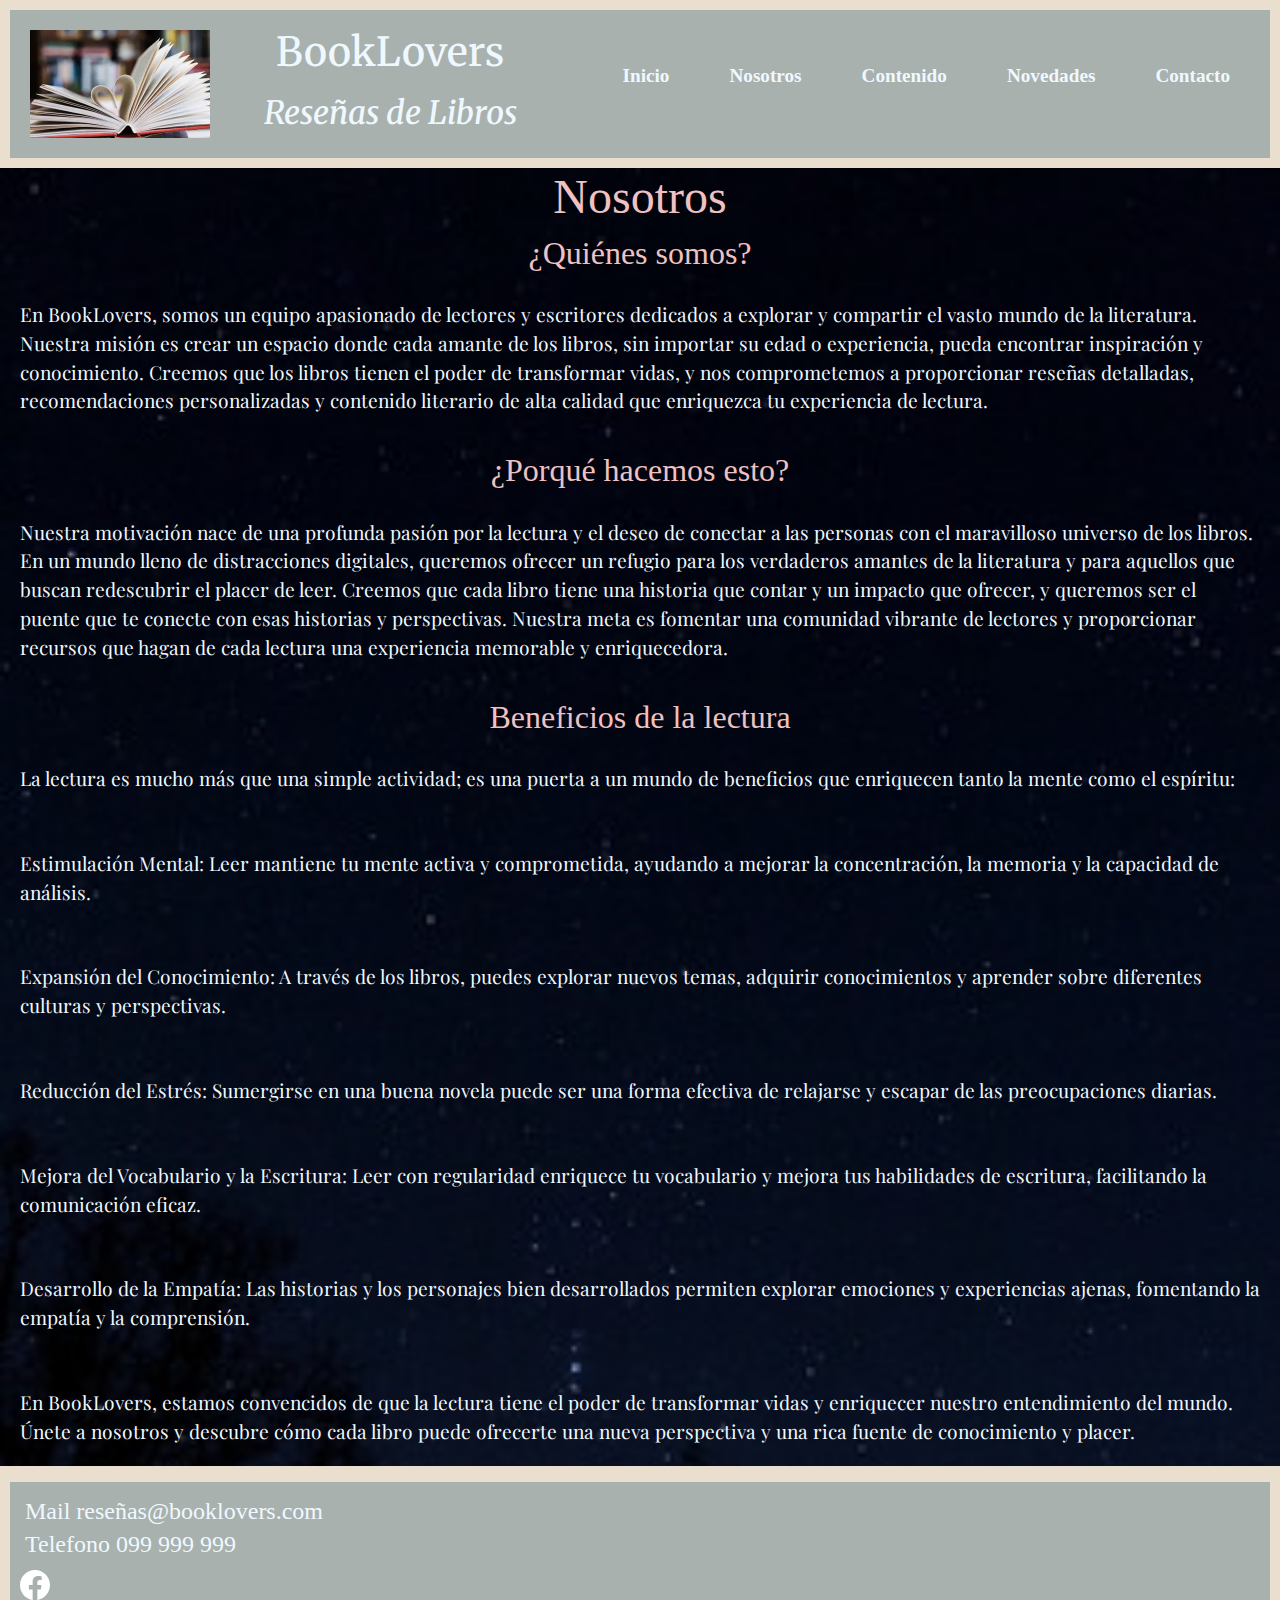
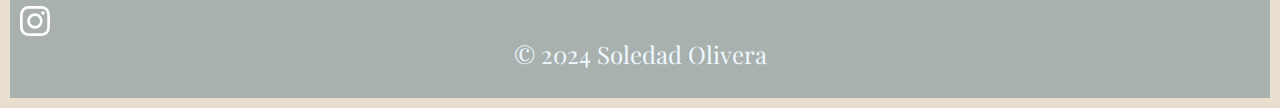
<file: pages/nosotros.html>
<!DOCTYPE html>
<html lang="es">
<head>
    <meta charset="UTF-8">
    <meta http-equiv="X-UA-Compatible" content="ie=edge">
    <meta name="viewport" content="width=device-width, initial-scale=1.0">
    <link rel="shortcut icon" href="../img/favicon.ico" type="image/x-icon">
    <meta name="description" content="Reseñas sobre libros: concretas e interesantes para tomar la decisión de leerlos.">
    <meta name="keywords" content="HTML, CONTACTO, CONTENIDO, NOSOTROS, NOVEDADES, LIBROS, RESEÑA, JS, CSS, AOS, BOOTSTRAP, BOOKLOVERS">

    <!-- Incerto cd, de google fonts -->
    <link rel="preconnect" href="https://fonts.googleapis.com">
    <link rel="preconnect" href="https://fonts.gstatic.com" crossorigin>
    <link href="https://fonts.googleapis.com/css2?family=Merriweather:ital,wght@0,300;0,400;0,700;0,900;1,300;1,400;1,700;1,900&family=Playfair+Display:ital,wght@0,400..900;1,400..900&display=swap" rel="stylesheet">

    <!-- Inserto Bootstrap´s CSS y JS -->
    <link href="https://cdn.jsdelivr.net/npm/bootstrap@5.3.3/dist/css/bootstrap.min.css" rel="stylesheet" integrity="sha384-QWTKZyjpPEjISv5WaRU9OFeRpok6YctnYmDr5pNlyT2bRjXh0JMhjY6hW+ALEwIH" crossorigin="anonymous">

    <!-- Inserto Animaciones-->
    <link rel="stylesheet" href="https://cdnjs.cloudflare.com/ajax/libs/animate.css/4.1.1/animate.min.css">

    <!-- Inserto AOS-->
    <link href="https://unpkg.com/aos@2.3.1/dist/aos.css" rel="stylesheet">

    <!-- Aca inserto css -->
    <link rel="stylesheet" href="../css/style.css">
    
    <title>BookLovers | Nosotros</title>
</head>
<body>
   <header>
    <img src="../img/Logo.png" alt="Logo BookLovers">
    <div class="section_titulo">
        <h1>BookLovers</h1>
        <h2><em>Reseñas de Libros</em></h2>
    </div> 
    <nav>
        <label class="label-hamburguesa" for="menu-hamburguesa">
            <svg xmlns="http://www.w3.org/2000/svg" width="40" height="40" fill="currentColor" class="list_icon" viewBox="0 0 16 16">
                <path fill-rule="evenodd" d="M2.5 12a.5.5 0 0 1 .5-.5h10a.5.5 0 0 1 0 1H3a.5.5 0 0 1-.5-.5m0-4a.5.5 0 0 1 .5-.5h10a.5.5 0 0 1 0 1H3a.5.5 0 0 1-.5-.5m0-4a.5.5 0 0 1 .5-.5h10a.5.5 0 0 1 0 1H3a.5.5 0 0 1-.5-.5"/>
              </svg>
        </label>
        <input class="menu-hamburguesa" type="checkbox" name="" id="menu-hamburguesa">
        <ul class="menu">
            <li> 
                <a href="../index.html">Inicio</a>
            </li>
            <li>
                <a href="nosotros.html">Nosotros</a>
            </li>
            <li> 
                <a href="contenido.html">Contenido</a>
            </li>
            <li> 
                <a href="novedades.html">Novedades</a>
            </li>
            <li>
                <a href="contacto.html">Contacto</a>
            </li>
        </ul>
    </nav>
   </header>

   <main>
    <section class="nosotros">
        <h2 class="subtitulo1 animate__animated animate__rubberBand">Nosotros</h2>
        <h5 class="subtitulo2 animate__animated animate__rubberBand">¿Quiénes somos?</h5>
        <p>En BookLovers, somos un equipo apasionado de lectores y escritores dedicados a explorar y compartir el vasto mundo de la literatura. Nuestra misión es crear un espacio donde cada amante de los libros, sin importar su edad o experiencia, pueda encontrar inspiración y conocimiento. Creemos que los libros tienen el poder de transformar vidas, y nos comprometemos a proporcionar reseñas detalladas, recomendaciones personalizadas y contenido literario de alta calidad que enriquezca tu experiencia de lectura.</p>
        <h5 class="subtitulo2 animate__animated animate__rubberBand">¿Porqué hacemos esto?</h5>
        <p> Nuestra motivación nace de una profunda pasión por la lectura y el deseo de conectar a las personas con el maravilloso universo de los libros. En un mundo lleno de distracciones digitales, queremos ofrecer un refugio para los verdaderos amantes de la literatura y para aquellos que buscan redescubrir el placer de leer. Creemos que cada libro tiene una historia que contar y un impacto que ofrecer, y queremos ser el puente que te conecte con esas historias y perspectivas. Nuestra meta es fomentar una comunidad vibrante de lectores y proporcionar recursos que hagan de cada lectura una experiencia memorable y enriquecedora.</p>
        <h5 class="subtitulo2 animate__animated animate__rubberBand">Beneficios de la lectura</h5>
        <p> La lectura es mucho más que una simple actividad; es una puerta a un mundo de beneficios que enriquecen tanto la mente como el espíritu:</p>
            <p>Estimulación Mental: Leer mantiene tu mente activa y comprometida, ayudando a mejorar la concentración, la memoria y la capacidad de análisis.</p>
            <p> Expansión del Conocimiento: A través de los libros, puedes explorar nuevos temas, adquirir conocimientos y aprender sobre diferentes culturas y perspectivas.</p>
            <p>Reducción del Estrés: Sumergirse en una buena novela puede ser una forma efectiva de relajarse y escapar de las preocupaciones diarias. </p>
            <p>Mejora del Vocabulario y la Escritura: Leer con regularidad enriquece tu vocabulario y mejora tus habilidades de escritura, facilitando la comunicación eficaz.</p>
            <p>Desarrollo de la Empatía: Las historias y los personajes bien desarrollados permiten explorar emociones y experiencias ajenas, fomentando la empatía y la comprensión.</p>
            <p>En BookLovers, estamos convencidos de que la lectura tiene el poder de transformar vidas y enriquecer nuestro entendimiento del mundo. Únete a nosotros y descubre cómo cada libro puede ofrecerte una nueva perspectiva y una rica fuente de conocimiento y placer.</p>
        
    </section>
   </main>

   <footer>
    <h4>Mail reseñas@booklovers.com</h4>
    <h4>Telefono 099 999 999</h4>
    <div class="social-media">
        <div class="Facebook">
            <a href="https://www.facebook.com/facebook?locale=es_LA" target="_blank" aria-label="Facebook">
            <svg xmlns="http://www.w3.org/2000/svg" width="30" height="30" fill="currentColor" class="bi bi-facebook" viewBox="0 0 16 16">
                <path d="M16 8.049c0-4.446-3.582-8.05-8-8.05C3.58 0-.002 3.603-.002 8.05c0 4.017 2.926 7.347 6.75 7.951v-5.625h-2.03V8.05H6.75V6.275c0-2.017 1.195-3.131 3.022-3.131.876 0 1.791.157 1.791.157v1.98h-1.009c-.993 0-1.303.621-1.303 1.258v1.51h2.218l-.354 2.326H9.25V16c3.824-.604 6.75-3.934 6.75-7.951"/>
            </svg>
            </a>
        </div>
        <div class="Instagram"> 
            <a href="https://www.instagram.com/" target="_blank" aria-label="Instagram">
            <svg xmlns="http://www.w3.org/2000/svg" width="30" height="30" fill="currentColor" class="bi bi-instagram" viewBox="0 0 16 16">
                <path d="M8 0C5.829 0 5.556.01 4.703.048 3.85.088 3.269.222 2.76.42a3.9 3.9 0 0 0-1.417.923A3.9 3.9 0 0 0 .42 2.76C.222 3.268.087 3.85.048 4.7.01 5.555 0 5.827 0 8.001c0 2.172.01 2.444.048 3.297.04.852.174 1.433.372 1.942.205.526.478.972.923 1.417.444.445.89.719 1.416.923.51.198 1.09.333 1.942.372C5.555 15.99 5.827 16 8 16s2.444-.01 3.298-.048c.851-.04 1.434-.174 1.943-.372a3.9 3.9 0 0 0 1.416-.923c.445-.445.718-.891.923-1.417.197-.509.332-1.09.372-1.942C15.99 10.445 16 10.173 16 8s-.01-2.445-.048-3.299c-.04-.851-.175-1.433-.372-1.941a3.9 3.9 0 0 0-.923-1.417A3.9 3.9 0 0 0 13.24.42c-.51-.198-1.092-.333-1.943-.372C10.443.01 10.172 0 7.998 0zm-.717 1.442h.718c2.136 0 2.389.007 3.232.046.78.035 1.204.166 1.486.275.373.145.64.319.92.599s.453.546.598.92c.11.281.24.705.275 1.485.039.843.047 1.096.047 3.231s-.008 2.389-.047 3.232c-.035.78-.166 1.203-.275 1.485a2.5 2.5 0 0 1-.599.919c-.28.28-.546.453-.92.598-.28.11-.704.24-1.485.276-.843.038-1.096.047-3.232.047s-2.39-.009-3.233-.047c-.78-.036-1.203-.166-1.485-.276a2.5 2.5 0 0 1-.92-.598 2.5 2.5 0 0 1-.6-.92c-.109-.281-.24-.705-.275-1.485-.038-.843-.046-1.096-.046-3.233s.008-2.388.046-3.231c.036-.78.166-1.204.276-1.486.145-.373.319-.64.599-.92s.546-.453.92-.598c.282-.11.705-.24 1.485-.276.738-.034 1.024-.044 2.515-.045zm4.988 1.328a.96.96 0 1 0 0 1.92.96.96 0 0 0 0-1.92m-4.27 1.122a4.109 4.109 0 1 0 0 8.217 4.109 4.109 0 0 0 0-8.217m0 1.441a2.667 2.667 0 1 1 0 5.334 2.667 2.667 0 0 1 0-5.334"/>
            </svg>
            </a>
        </div>
     </div>
    <div class="Copyright">
        <p>&copy; 2024 Soledad Olivera</p>
    </div>

   </footer>

   <script src="https://cdn.jsdelivr.net/npm/bootstrap@5.3.3/dist/js/bootstrap.bundle.min.js" integrity="sha384-YvpcrYf0tY3lHB60NNkmXc5s9fDVZLESaAA55NDzOxhy9GkcIdslK1eN7N6jIeHz" crossorigin="anonymous"></script>

   <script src="https://unpkg.com/aos@2.3.1/dist/aos.js"></script>
   <script> AOS.init({   easing: 'ease-out-back',duration: 2000});</script>
</body>
</html>
</file>
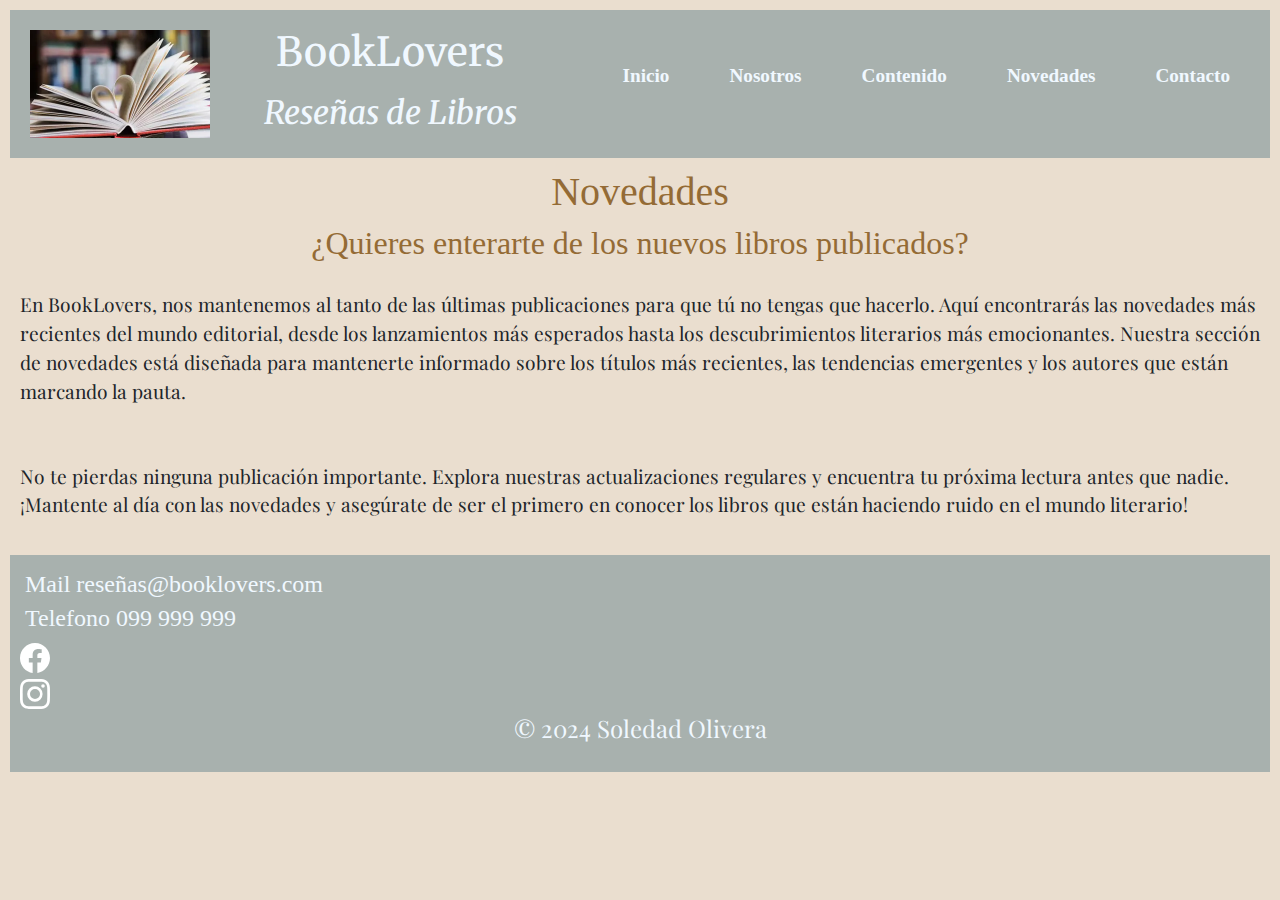
<file: pages/novedades.html>
<!DOCTYPE html>
<html lang="es">
<head>
    <meta charset="UTF-8">
    <meta http-equiv="X-UA-Compatible" content="ie=edge">
    <meta name="viewport" content="width=device-width, initial-scale=1.0">
    <link rel="shortcut icon" href="../img/favicon.ico" type="image/x-icon">
    <meta name="description" content="Reseñas sobre libros: concretas e interesantes para tomar la decisión de leerlos.">
    <meta name="keywords" content="HTML, CONTACTO, CONTENIDO, NOSOTROS, NOVEDADES, LIBROS, RESEÑA, JS, CSS, AOS, BOOTSTRAP, BOOKLOVERS">

    <!-- Incerto cd, de google fonts -->
    <link rel="preconnect" href="https://fonts.googleapis.com">
    <link rel="preconnect" href="https://fonts.gstatic.com" crossorigin>
    <link href="https://fonts.googleapis.com/css2?family=Merriweather:ital,wght@0,300;0,400;0,700;0,900;1,300;1,400;1,700;1,900&family=Playfair+Display:ital,wght@0,400..900;1,400..900&display=swap" rel="stylesheet">

    <!-- Inserto Bootstrap´s CSS y JS -->
    <link href="https://cdn.jsdelivr.net/npm/bootstrap@5.3.3/dist/css/bootstrap.min.css" rel="stylesheet" integrity="sha384-QWTKZyjpPEjISv5WaRU9OFeRpok6YctnYmDr5pNlyT2bRjXh0JMhjY6hW+ALEwIH" crossorigin="anonymous">

    <!-- Inserto Animaciones-->
    <link rel="stylesheet" href="https://cdnjs.cloudflare.com/ajax/libs/animate.css/4.1.1/animate.min.css">

    <!-- Inserto AOS-->
    <link href="https://unpkg.com/aos@2.3.1/dist/aos.css" rel="stylesheet">

    <!-- Aca inserto css -->
    <link rel="stylesheet" href="../css/style.css"> 
    
    <title>BookLovers | Novedades</title>
</head>
<body>
   <header>
    <img src="../img/Logo.png" alt="Logo BookLovers">
    <div class="section_titulo">
        <h1>BookLovers</h1>
        <h2><em>Reseñas de Libros</em></h2>
    </div>   
    <nav>
        <label class="label-hamburguesa" for="menu-hamburguesa">
            <svg xmlns="http://www.w3.org/2000/svg" width="40" height="40" fill="currentColor" class="list_icon" viewBox="0 0 16 16">
                <path fill-rule="evenodd" d="M2.5 12a.5.5 0 0 1 .5-.5h10a.5.5 0 0 1 0 1H3a.5.5 0 0 1-.5-.5m0-4a.5.5 0 0 1 .5-.5h10a.5.5 0 0 1 0 1H3a.5.5 0 0 1-.5-.5m0-4a.5.5 0 0 1 .5-.5h10a.5.5 0 0 1 0 1H3a.5.5 0 0 1-.5-.5"/>
              </svg>
        </label>
        <input class="menu-hamburguesa" type="checkbox" name="" id="menu-hamburguesa">
        <ul class="menu">
            <li> 
                <a href="../index.html">Inicio</a>
            </li>
            <li>
                <a href="nosotros.html">Nosotros</a>
            </li>
            <li> 
                <a href="contenido.html">Contenido</a>
            </li>
            <li> 
                <a href="novedades.html">Novedades</a>
            </li>
            <li>
                <a href="contacto.html">Contacto</a>
            </li>
        </ul>
    </nav>
   </header>

   <main>
    <section class="novedades">
        <h2 class="subtitulo animate__animated animate__bounceInDown">Novedades</h2>
        <h5 class="subtitulo3 animate__animated animate__bounceInDown">¿Quieres enterarte de los nuevos libros publicados?</h5>
        <p>En BookLovers, nos mantenemos al tanto de las últimas publicaciones para que tú no tengas que hacerlo. Aquí encontrarás las novedades más recientes del mundo editorial, desde los lanzamientos más esperados hasta los descubrimientos literarios más emocionantes. Nuestra sección de novedades está diseñada para mantenerte informado sobre los títulos más recientes, las tendencias emergentes y los autores que están marcando la pauta.</p>
        <p>No te pierdas ninguna publicación importante. Explora nuestras actualizaciones regulares y encuentra tu próxima lectura antes que nadie. ¡Mantente al día con las novedades y asegúrate de ser el primero en conocer los libros que están haciendo ruido en el mundo literario!</p>
    </section>
   </main>

   <footer>
    <h4>Mail reseñas@booklovers.com</h4>
    <h4>Telefono 099 999 999</h4>
    <div class="social-media">
        <div class="Facebook">
            <a href="https://www.facebook.com/facebook?locale=es_LA" target="_blank" aria-label="Facebook">
            <svg xmlns="http://www.w3.org/2000/svg" width="30" height="30" fill="currentColor" class="bi bi-facebook" viewBox="0 0 16 16">
                <path d="M16 8.049c0-4.446-3.582-8.05-8-8.05C3.58 0-.002 3.603-.002 8.05c0 4.017 2.926 7.347 6.75 7.951v-5.625h-2.03V8.05H6.75V6.275c0-2.017 1.195-3.131 3.022-3.131.876 0 1.791.157 1.791.157v1.98h-1.009c-.993 0-1.303.621-1.303 1.258v1.51h2.218l-.354 2.326H9.25V16c3.824-.604 6.75-3.934 6.75-7.951"/>
            </svg>
            </a>
        </div>
        <div class="Instagram"> 
            <a href="https://www.instagram.com/" target="_blank" aria-label="Instagram">
            <svg xmlns="http://www.w3.org/2000/svg" width="30" height="30" fill="currentColor" class="bi bi-instagram" viewBox="0 0 16 16">
                <path d="M8 0C5.829 0 5.556.01 4.703.048 3.85.088 3.269.222 2.76.42a3.9 3.9 0 0 0-1.417.923A3.9 3.9 0 0 0 .42 2.76C.222 3.268.087 3.85.048 4.7.01 5.555 0 5.827 0 8.001c0 2.172.01 2.444.048 3.297.04.852.174 1.433.372 1.942.205.526.478.972.923 1.417.444.445.89.719 1.416.923.51.198 1.09.333 1.942.372C5.555 15.99 5.827 16 8 16s2.444-.01 3.298-.048c.851-.04 1.434-.174 1.943-.372a3.9 3.9 0 0 0 1.416-.923c.445-.445.718-.891.923-1.417.197-.509.332-1.09.372-1.942C15.99 10.445 16 10.173 16 8s-.01-2.445-.048-3.299c-.04-.851-.175-1.433-.372-1.941a3.9 3.9 0 0 0-.923-1.417A3.9 3.9 0 0 0 13.24.42c-.51-.198-1.092-.333-1.943-.372C10.443.01 10.172 0 7.998 0zm-.717 1.442h.718c2.136 0 2.389.007 3.232.046.78.035 1.204.166 1.486.275.373.145.64.319.92.599s.453.546.598.92c.11.281.24.705.275 1.485.039.843.047 1.096.047 3.231s-.008 2.389-.047 3.232c-.035.78-.166 1.203-.275 1.485a2.5 2.5 0 0 1-.599.919c-.28.28-.546.453-.92.598-.28.11-.704.24-1.485.276-.843.038-1.096.047-3.232.047s-2.39-.009-3.233-.047c-.78-.036-1.203-.166-1.485-.276a2.5 2.5 0 0 1-.92-.598 2.5 2.5 0 0 1-.6-.92c-.109-.281-.24-.705-.275-1.485-.038-.843-.046-1.096-.046-3.233s.008-2.388.046-3.231c.036-.78.166-1.204.276-1.486.145-.373.319-.64.599-.92s.546-.453.92-.598c.282-.11.705-.24 1.485-.276.738-.034 1.024-.044 2.515-.045zm4.988 1.328a.96.96 0 1 0 0 1.92.96.96 0 0 0 0-1.92m-4.27 1.122a4.109 4.109 0 1 0 0 8.217 4.109 4.109 0 0 0 0-8.217m0 1.441a2.667 2.667 0 1 1 0 5.334 2.667 2.667 0 0 1 0-5.334"/>
            </svg>
            </a>
        </div>
     </div>
    <div class="Copyright">
        <p>&copy; 2024 Soledad Olivera</p>
    </div>

   </footer>

   <script src="https://cdn.jsdelivr.net/npm/bootstrap@5.3.3/dist/js/bootstrap.bundle.min.js" integrity="sha384-YvpcrYf0tY3lHB60NNkmXc5s9fDVZLESaAA55NDzOxhy9GkcIdslK1eN7N6jIeHz" crossorigin="anonymous"></script>

   <script src="https://unpkg.com/aos@2.3.1/dist/aos.js"></script>
   <script> AOS.init({   easing: 'ease-out-back',duration: 2000});</script>
</body>
</html>
</file>
<file: css/style.css>
* {
  margin: 0;
  padding: 0;
  box-sizing: border-box;
}

body {
  background-color: rgb(234, 222, 207);
  font-family: Georgia, "Times New Roman", Times, serif;
}

header {
  background-color: rgb(168, 177, 174);
  padding: 10px;
  margin: 10px;
  position: sticky;
  top: 0;
  z-index: 100;
  display: flex;
  justify-content: space-between;
  align-items: center;
}
header img {
  width: 200px;
  height: auto;
  padding: 10px;
  max-width: 100%;
  transition: all 1s;
}
header img:hover {
  transform: scale(1.1);
}
header .section_titulo {
  display: flex;
  flex-direction: column;
  justify-content: center;
  align-items: center;
}
header .section_titulo h1 {
  color: aliceblue;
  padding: 5px;
  font-family: "Merriweather", serif;
  display: flex;
  flex-wrap: wrap;
  justify-content: space-around;
}
header .section_titulo h2 {
  color: aliceblue;
  padding: 5px;
  font-family: "Merriweather", serif;
  display: flex;
  flex-wrap: wrap;
  justify-content: space-around;
}
header nav {
  display: flex;
}
header nav .label-hamburguesa {
  display: none;
}
header nav .menu-hamburguesa {
  display: none;
}
header nav .menu {
  list-style-type: none;
  display: flex;
  justify-content: center;
  flex-wrap: wrap;
  justify-content: space-around;
}
header nav .menu li {
  padding: 10px;
  display: inline-block;
}
header nav .menu li a {
  color: aliceblue;
  font-size: 1.2rem;
  font-weight: bold;
  text-decoration: none;
  padding: 20px;
  display: flex;
  flex-wrap: wrap;
  justify-content: space-around;
  transition: all 1s;
}
header nav .menu li a:hover {
  color: rgb(168, 177, 174);
  background-color: aliceblue;
  transform: scale(1.1);
}

main .acomodar_contenido {
  display: grid;
  grid-template-rows: 1fr 1fr 1fr;
  gap: 20px;
  padding: 20px;
}
main .section1 {
  text-align: center;
}
main .section1 .subtitulo {
  color: rgb(148, 107, 53);
  margin: 0;
  padding: 0;
  font-size: 3rem;
}
main .section1 p {
  padding: 20px;
  line-height: 1.5;
  font-size: 1.2rem;
  font-family: "Playfair Display", serif;
}
main .section2 {
  display: flex;
  justify-content: center;
  align-items: flex-start;
}
main .section2 .imagenes {
  display: flex;
  gap: 10px;
}
main .section2 .imagenes .imagenes1 {
  text-align: center;
  width: 100%;
}
main .section2 .imagenes .imagenes1 img {
  width: 100%;
  height: auto;
  object-fit: cover;
  padding: 10px;
}
main .section2 .imagenes .imagenes1 img:hover {
  opacity: 0.5;
}
main .section2 .imagenes .imagenes1 .parrafo {
  text-align: center;
  margin: 10px 0;
}
main .section3 .subtitulo {
  color: rgb(148, 107, 53);
  text-align: center;
}
main .section3 p {
  padding: 20px;
  line-height: 1.5;
  font-size: 1.2rem;
  font-family: "Playfair Display", serif;
}

footer {
  margin: 10px;
  background-color: rgb(168, 177, 174);
  padding: 10px;
  color: aliceblue;
  font-size: 1.5rem;
}
footer h4 {
  margin: 5px;
}
footer .social-media .Facebook a {
  color: #fff;
  font-size: 24px;
  text-decoration: none;
}
footer .social-media .Facebook a:hover {
  color: #ddd;
}
footer .social-media .Instagram a {
  color: #fff;
  font-size: 24px;
  text-decoration: none;
}
footer .social-media .Instagram a:hover {
  color: #ddd;
}
footer .Copyright {
  text-align: center;
  font-family: "Playfair Display";
  color: aliceblue;
}

.nosotros {
  background-image: url(../img/FondoNosotros.png);
  background-size: cover;
  background-repeat: repeat;
  background-position: 0 0;
  color: aliceblue;
  animation: moverFondo 20s linear infinite;
}
@keyframes moverFondo {
  0% {
    background-position: 0 0;
  }
  100% {
    background-position: 100% 100%;
  }
}
.nosotros .subtitulo1 {
  text-align: center;
  color: rgb(239, 193, 193);
  font-size: 3rem;
}
.nosotros .subtitulo2 {
  text-align: center;
  color: rgb(239, 193, 193);
  font-size: 2rem;
}
.nosotros p {
  padding: 20px;
  line-height: 1.5;
  font-size: 1.2rem;
  font-family: "Playfair Display", serif;
}

.contenido .container .subtitulo {
  color: rgb(148, 107, 53);
  font-size: 2.5rem;
  text-align: center;
  margin-bottom: 30px;
}
.contenido .container .card {
  border: 1px solid rgb(168, 177, 174);
  border-radius: 10px;
  overflow: hidden;
}
.contenido .container .card .card-body {
  background-color: rgb(234, 222, 207);
  color: rgb(148, 107, 53);
}
.contenido .container .card .card-body .card-title {
  font-family: "Merriweather", serif;
  font-size: 1.5rem;
}
.contenido .container .card .card-body .card-text {
  font-family: "Playfair Display", serif;
  font-size: 1rem;
}
.contenido .container .card .card-body .card-text .toggle-checkbox {
  display: none;
}
.contenido .container .card .card-body .card-text .toggle-label {
  cursor: pointer;
  background-color: rgb(148, 107, 53);
  color: aliceblue;
  border: none;
  text-decoration: underline;
  display: block;
}
.contenido .container .card .card-body .card-text .toggle-label:hover {
  background-color: #6e5028;
}
.contenido .container .card .card-body .card-text .more-content {
  display: none;
  margin-top: 10px;
}
.contenido .container .card .card-body .card-text .toggle-checkbox:checked + .toggle-label + .more-content {
  display: block;
}
.contenido .container .card .card-body .card-text .toggle-checkbox:checked + .toggle-label {
  display: none;
}
.contenido .container .card .card-body .card-text .toggle-checkbox:checked + .toggle-label + .more-content + .toggle-label-collapsed {
  display: block;
}
.contenido .container .card .card-body .card-text .toggle-label-collapsed {
  cursor: pointer;
  color: #047dfe;
  text-decoration: underline;
  display: none;
  margin-top: 10px;
}

.musica .subtitulo {
  color: rgb(148, 107, 53);
  text-align: center;
}

.novedades .subtitulo {
  color: rgb(148, 107, 53);
  text-align: center;
  font-size: 2.5rem;
}
.novedades .subtitulo3 {
  text-align: center;
  color: rgb(148, 107, 53);
  font-size: 20px;
  font-size: 2rem;
}
.novedades p {
  padding: 20px;
  line-height: 1.5;
  font-size: 1.2rem;
  font-family: "Playfair Display", serif;
}

.contacto .subtitulo {
  color: rgb(148, 107, 53);
  text-align: center;
}
.contacto .formulario {
  width: 500px;
  margin: 10px auto;
  text-align: center;
}
.contacto .formulario .subtitulo {
  color: rgb(148, 107, 53);
  text-align: center;
}

@media screen and (max-width: 768px) {
  header {
    flex-direction: row;
    align-items: flex-start;
    justify-content: space-between;
  }
  header img {
    width: 150px;
  }
  header .section_titulo {
    display: flex;
  }
  header .section_titulo h1 {
    font-size: 1.5rem;
  }
  header .section_titulo h2 {
    font-size: 1rem;
  }
  header nav {
    width: 150%;
    display: flex;
    flex-direction: column;
    align-items: flex-end;
  }
  header nav .label-hamburguesa {
    display: block;
    cursor: pointer;
    font-size: 1.5rem;
    color: aliceblue;
    background: none;
    border: none;
    margin: 10px 0;
  }
  header nav .label-hamburguesa:focus {
    outline: none;
  }
  header nav .menu-hamburguesa {
    display: none;
  }
  header nav .menu {
    display: none;
    flex-direction: column;
    width: 100%;
    max-width: 300px;
    background-color: rgb(168, 177, 174);
    position: absolute;
    top: 100%;
    left: 79%;
    transform: translateX(-50%);
  }
  header nav .menu li {
    padding: 10px;
    text-align: center;
  }
  header nav .menu-hamburguesa:checked + .menu {
    display: flex;
    text-align: right;
  }
  .section2 {
    flex-direction: column;
  }
  .section2 .imagenes {
    flex-direction: column;
  }
  .section2 .imagenes .imagenes1 {
    width: 100%;
    margin-bottom: 20px;
  }
  .section2 .imagenes .imagenes1 img {
    max-width: 400px;
  }
  .card {
    width: 70%;
    margin: 0 auto;
  }
  .card .card-img-top {
    height: 0 auto;
    object-fit: fill;
  }
}
@media screen and (max-width: 480px) {
  img {
    max-width: 300px;
  }
  header {
    flex-direction: row;
    align-items: flex-start;
    justify-content: space-between;
  }
  header img {
    width: 150px;
  }
  header .section_titulo {
    display: flex;
  }
  header .section_titulo h1 {
    font-size: 1.5rem;
  }
  header .section_titulo h2 {
    font-size: 1rem;
  }
  header nav {
    width: 150%;
    display: flex;
    flex-direction: column;
    align-items: flex-end;
  }
  header nav .label-hamburguesa {
    display: block;
    cursor: pointer;
    font-size: 1.5rem;
    color: aliceblue;
    background: none;
    border: none;
    margin: 10px 0;
  }
  header nav .label-hamburguesa:focus {
    outline: none;
  }
  header nav .menu-hamburguesa {
    display: none;
  }
  header nav .menu {
    display: none;
    flex-direction: column;
    width: 100%;
    max-width: 300px;
    background-color: rgb(168, 177, 174);
    position: absolute;
    top: 100%;
    left: 67%;
    transform: translateX(-50%);
  }
  header nav .menu li {
    padding: 10px;
    text-align: center;
  }
  header nav .menu-hamburguesa:checked + .menu {
    display: flex;
    text-align: right;
  }
  .card {
    width: 60%;
    margin: 0 auto;
  }
  .card-img-top {
    height: 0 auto;
    width: 0 auto;
    object-fit: fill;
  }
}

/*# sourceMappingURL=style.css.map */
</file>
